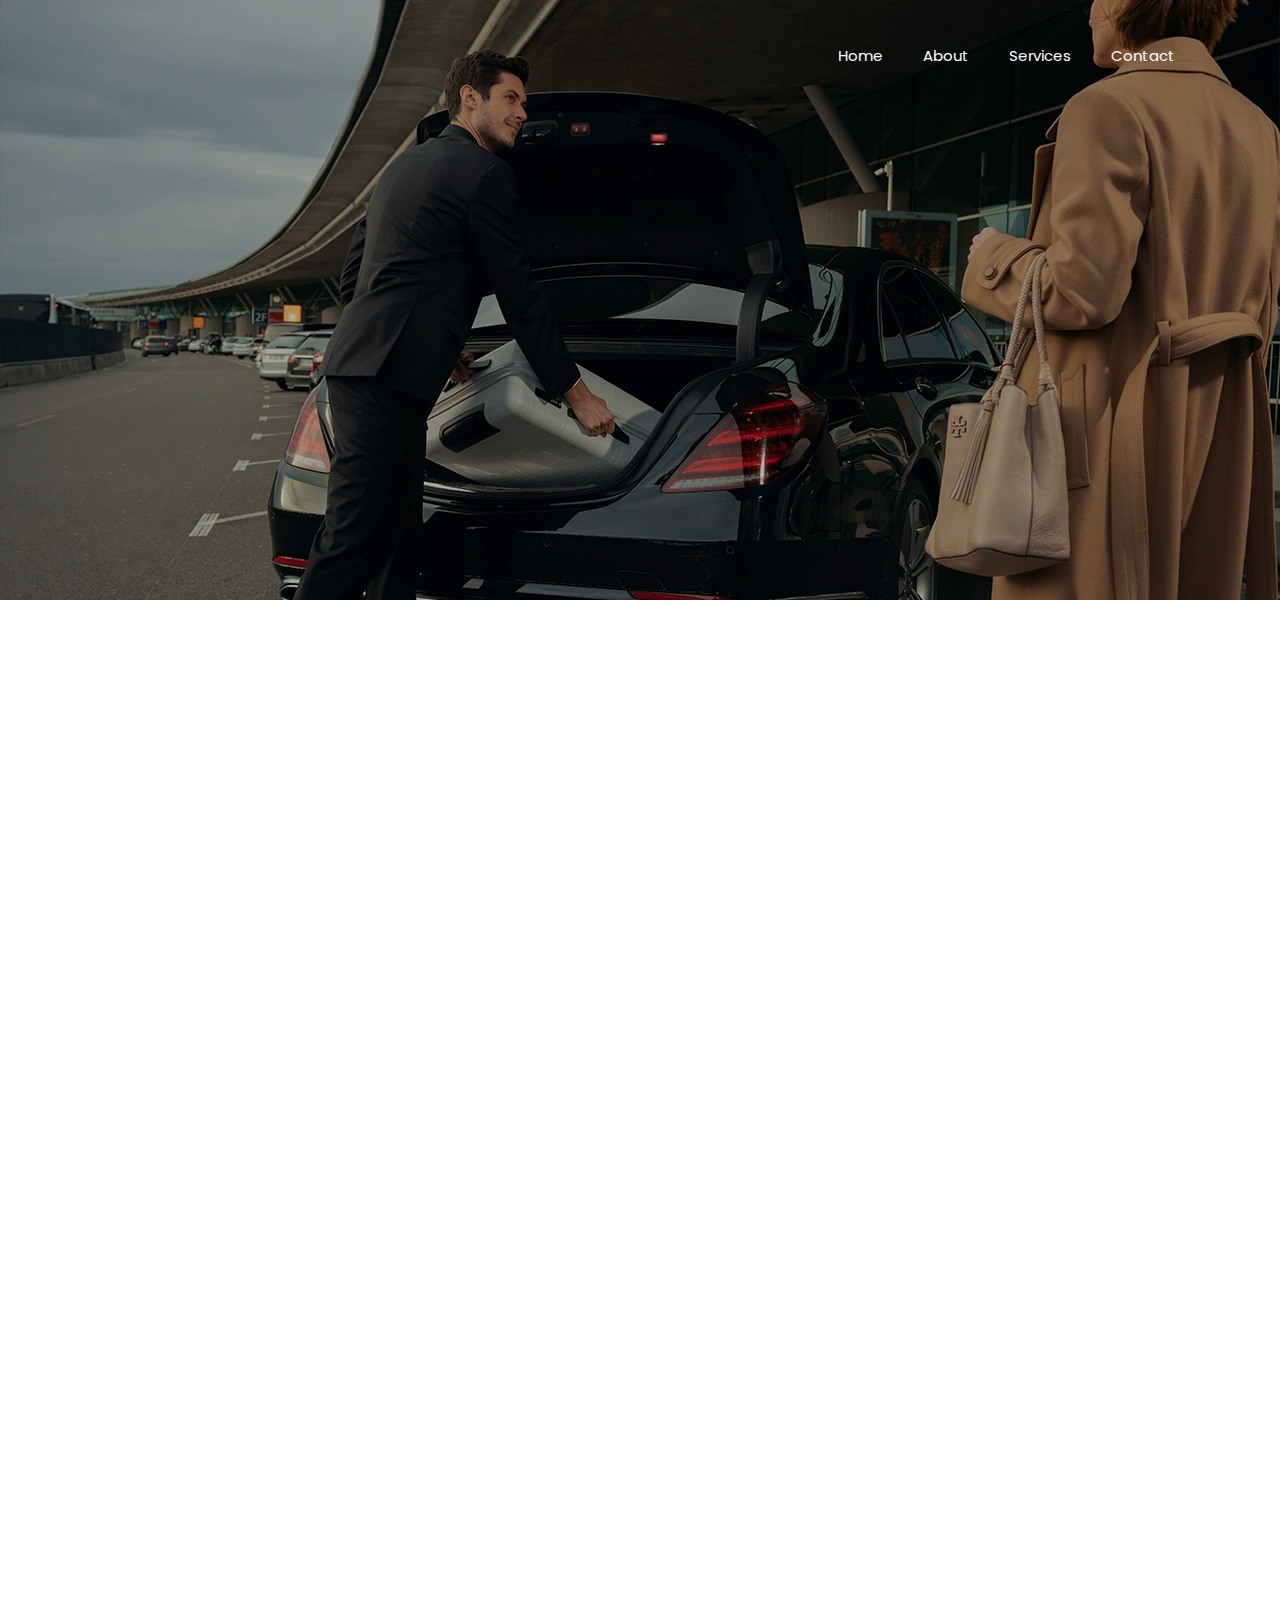
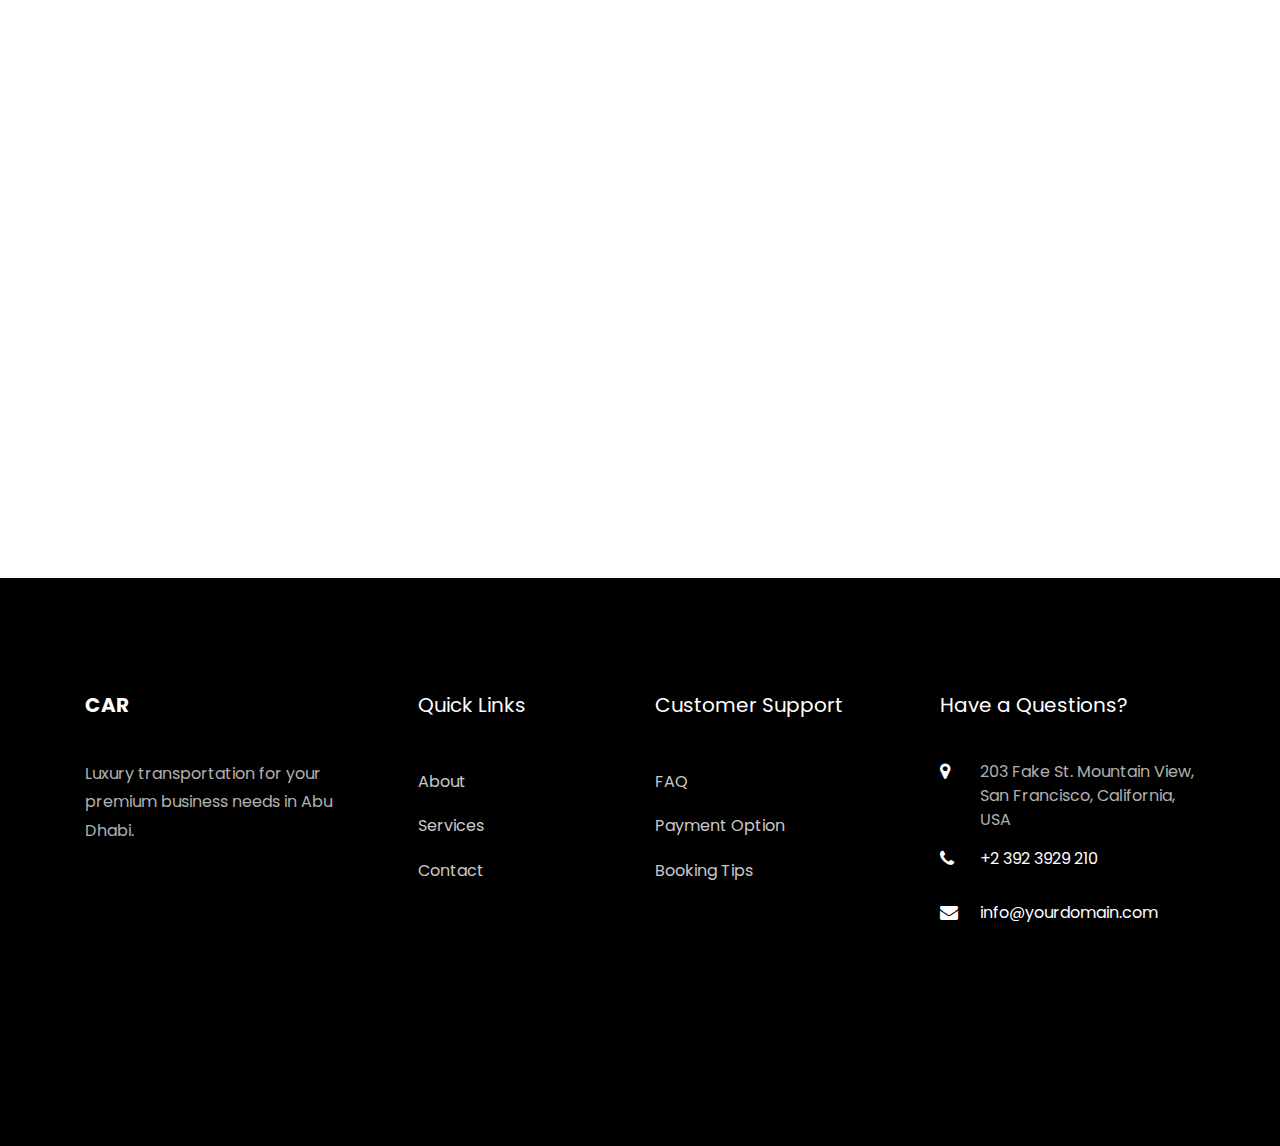
<file: business.html>
<!DOCTYPE html>
<html lang="en">
  <head>
    <title>Business Meetings - Limousine Service</title>
    <meta charset="utf-8">
    <meta name="viewport" content="width=device-width, initial-scale=1, shrink-to-fit=no">
    
    <link href="https://fonts.googleapis.com/css?family=Poppins:200,300,400,500,600,700,800&display=swap" rel="stylesheet">
    <link rel="stylesheet" href="css/open-iconic-bootstrap.min.css">
    <link rel="stylesheet" href="css/animate.css">
    <link rel="stylesheet" href="css/owl.carousel.min.css">
    <link rel="stylesheet" href="css/owl.theme.default.min.css">
    <link rel="stylesheet" href="css/magnific-popup.css">
    <link rel="stylesheet" href="css/aos.css">
    <link rel="stylesheet" href="css/ionicons.min.css">
    <link rel="stylesheet" href="css/bootstrap-datepicker.css">
    <link rel="stylesheet" href="css/jquery.timepicker.css">
    <link rel="stylesheet" href="css/flaticon.css">
    <link rel="stylesheet" href="css/icomoon.css">
    <link rel="stylesheet" href="css/style.css">

    <style>
      .blog-content img {
        border-radius: 10px;
        margin-bottom: 20px;
      }
      .blog-content h3 {
        margin-top: 30px;
        font-size: 24px;
        font-weight: 600;
      }
      .blog-content p {
        font-size: 16px;
        line-height: 1.8;
        margin-top: 15px;
      }
      .highlight {
        background: #f8f9fa;
        padding: 20px;
        border-left: 4px solid #000;
        margin: 30px 0;
        font-style: italic;
      }
    </style>
  </head>
  <body>
    
    <!-- Navbar -->
    <nav class="navbar navbar-expand-lg navbar-dark ftco_navbar bg-dark ftco-navbar-light" id="ftco-navbar">
      <div class="container">
        <button class="navbar-toggler" type="button" data-toggle="collapse" data-target="#ftco-nav"
          aria-controls="ftco-nav" aria-expanded="false" aria-label="Toggle navigation">
          <span class="oi oi-menu"></span> Menu
        </button>
        <div class="collapse navbar-collapse" id="ftco-nav">
          <ul class="navbar-nav ml-auto">
            <li class="nav-item"><a href="index.html" class="nav-link">Home</a></li>
            <li class="nav-item"><a href="about.html" class="nav-link">About</a></li>
            <li class="nav-item"><a href="services.html" class="nav-link">Services</a></li>
            <li class="nav-item"><a href="contact.html" class="nav-link">Contact</a></li>
          </ul>
        </div>
      </div>
    </nav>
    <!-- END nav -->

    <!-- Hero Section -->
    <section class="hero-wrap hero-wrap-2 js-fullheight" style="background-image: url('images/image2.webp');" data-stellar-background-ratio="0.5">
      <div class="overlay"></div>
      <div class="container">
        <div class="row no-gutters slider-text js-fullheight align-items-end justify-content-start">
          <div class="col-md-9 ftco-animate pb-5">
            <p class="breadcrumbs">
              <span class="mr-2"><a href="index.html">Home <i class="ion-ios-arrow-forward"></i></a></span> 
              <span>Business Meetings <i class="ion-ios-arrow-forward"></i></span>
            </p>
            <h1 class="mb-3 bread">Business Meetings in Abu Dhabi</h1>
          </div>
        </div>
      </div>
    </section>

    <!-- Blog Content -->
    <section class="ftco-section">
      <div class="container">
        <div class="row">
          <div class="col-lg-8 ftco-animate blog-content">
            <img src="images/image1.webp" alt="Business Meeting" class="img-fluid">
            
            <p>Abu Dhabi is home to some of the most prestigious corporate hubs in the Middle East. Our limousine service ensures seamless transfers to key business destinations, combining luxury, punctuality, and professionalism for executives and delegations.</p>

            <div class="highlight">
              "Arrive in style at Abu Dhabi’s iconic corporate landmarks like IPIC Tower, ADIA, and ADNOC Headquarters."
            </div>

            <h3>Major Business Hubs We Serve</h3>
            <p>We provide premium transfers to the most significant corporate destinations including:</p>
            <ul>
              <li>IPIC Tower</li>
              <li>Abu Dhabi Investment Council</li>
              <li>ADIA (Abu Dhabi Investment Authority)</li>
              <li>ADGM (Abu Dhabi Global Market)</li>
              <li>ADNOC Headquarters</li>
            </ul>

            <h3>Why Choose Our Limousine Service?</h3>
            <p>Our fleet of luxury vehicles, combined with professional chauffeurs, ensures you reach meetings on time with unmatched comfort. Whether it’s airport transfers or direct-to-office services, we customize every ride for business-class convenience.</p>

            <h3>Plan Your Transfers</h3>
            <p>Need recurring bookings for corporate events? We offer tailored packages for companies and VIP guests, ensuring reliability and discretion at all times.</p>

            <div class="mt-5">
              <a href="contact.html" class="btn btn-primary py-3 px-4">Book Your Limousine</a>
            </div>
          </div>

          <!-- Sidebar (Optional) -->
          <div class="col-lg-4 sidebar ftco-animate">
            <div class="sidebar-box">
              <h3>Quick Links</h3>
              <ul class="categories">
                <li><a href="#">Fleet Options </a></li>
                <li><a href="#">Corporate Packages </a></li>
                <li><a href="#">Airport Transfers </a></li>
                <li><a href="#">Shopping</a></li>
              </ul>
            </div>

            <div class="sidebar-box">
              <h3>Contact for Bookings</h3>
              <p><span class="icon icon-phone"></span> +971 55 123 4567</p>
              <p><span class="icon icon-envelope"></span> info@limoservices.ae</p>
            </div>
          </div>
        </div>
      </div>
    </section>

    <!-- Footer -->
    <footer class="ftco-footer ftco-bg-dark ftco-section">
      <div class="container">
        <div class="row mb-5">
          <div class="col-md">
            <div class="ftco-footer-widget mb-4">
              <h2 class="ftco-heading-2"><a href="#" class="logo">Car<span>book</span></a></h2>
              <p>Luxury transportation for your premium business needs in Abu Dhabi.</p>
              <ul class="ftco-footer-social list-unstyled float-md-left float-lft mt-5">
                <li class="ftco-animate"><a href="#"><span class="icon-twitter"></span></a></li>
                <li class="ftco-animate"><a href="#"><span class="icon-facebook"></span></a></li>
                <li class="ftco-animate"><a href="#"><span class="icon-instagram"></span></a></li>
              </ul>
            </div>
          </div>
          <div class="col-md">
            <div class="ftco-footer-widget mb-4 ml-md-5">
              <h2 class="ftco-heading-2">Quick Links</h2>
              <ul class="list-unstyled">
                <li><a href="about.html" class="py-2 d-block">About</a></li>
                <li><a href="services.html" class="py-2 d-block">Services</a></li>
                <li><a href="contact.html" class="py-2 d-block">Contact</a></li>
              </ul>
            </div>
          </div>
          <div class="col-md">
            <div class="ftco-footer-widget mb-4">
              <h2 class="ftco-heading-2">Customer Support</h2>
              <ul class="list-unstyled">
                <li><a href="#" class="py-2 d-block">FAQ</a></li>
                <li><a href="#" class="py-2 d-block">Payment Option</a></li>
                <li><a href="#" class="py-2 d-block">Booking Tips</a></li>
              </ul>
            </div>
          </div>
          <div class="col-md">
            <div class="ftco-footer-widget mb-4">
              <h2 class="ftco-heading-2">Have a Questions?</h2>
              <div class="block-23 mb-3">
                <ul>
                  <li><span class="icon icon-map-marker"></span><span class="text">203 Fake St. Mountain View, San Francisco, California, USA</span></li>
                  <li><a href="#"><span class="icon icon-phone"></span><span class="text">+2 392 3929 210</span></a></li>
                  <li><a href="#"><span class="icon icon-envelope"></span><span class="text">info@yourdomain.com</span></a></li>
                </ul>
              </div>
            </div>
          </div>
        </div>
      </div>
    </footer>

    <div id="ftco-loader" class="show fullscreen">
      <svg class="circular" width="48px" height="48px">
        <circle class="path-bg" cx="24" cy="24" r="22" fill="none" stroke-width="4" stroke="#eeeeee"/>
        <circle class="path" cx="24" cy="24" r="22" fill="none" stroke-width="4" stroke-miterlimit="10" stroke="#F96D00"/>
      </svg>
    </div>

    <script src="js/jquery.min.js"></script>
    <script src="js/jquery-migrate-3.0.1.min.js"></script>
    <script src="js/popper.min.js"></script>
    <script src="js/bootstrap.min.js"></script>
    <script src="js/jquery.easing.1.3.js"></script>
    <script src="js/jquery.waypoints.min.js"></script>
    <script src="js/jquery.stellar.min.js"></script>
    <script src="js/owl.carousel.min.js"></script>
    <script src="js/jquery.magnific-popup.min.js"></script>
    <script src="js/aos.js"></script>
    <script src="js/jquery.animateNumber.min.js"></script>
    <script src="js/bootstrap-datepicker.js"></script>
    <script src="js/jquery.timepicker.min.js"></script>
    <script src="js/scrollax.min.js"></script>
    <script src="js/main.js"></script>

  </body>
</html>
</file>
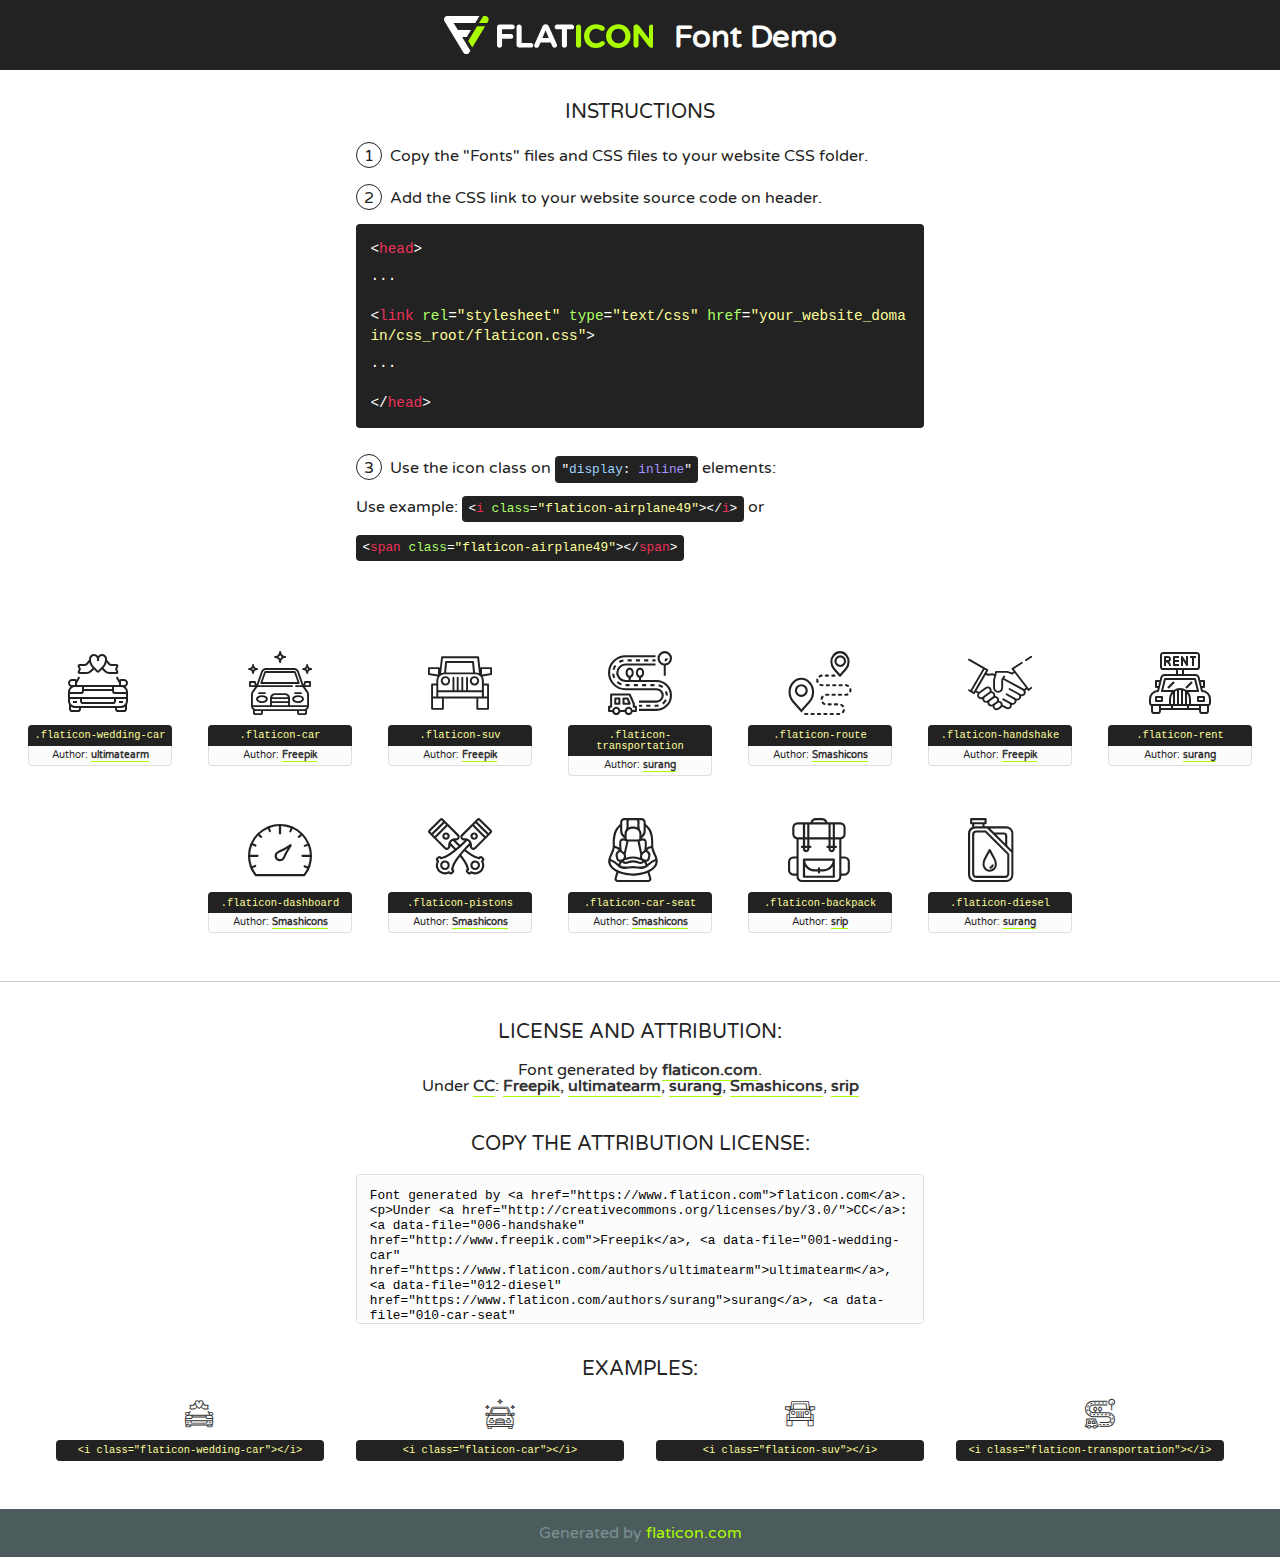
<file: fonts/flaticon/font/flaticon.html>
<!DOCTYPE html>
<!--
  Flaticon icon font: Flaticon
  Creation date: 29/10/2019 06:11
-->
<html>
<!DOCTYPE html>
<html>

<head>
    <title>Flaticon WebFont</title>
    <link href="http://fonts.googleapis.com/css?family=Varela+Round" rel="stylesheet" type="text/css" />
    <link rel="stylesheet" type="text/css" href="flaticon.css">
    <meta charset="UTF-8">
    <style>
    html, body, div, span, applet, object, iframe,
    h1, h2, h3, h4, h5, h6, p, blockquote, pre,
    a, abbr, acronym, address, big, cite, code,
    del, dfn, em, img, ins, kbd, q, s, samp,
    small, strike, strong, sub, sup, tt, var,
    b, u, i, center,
    dl, dt, dd, ol, ul, li,
    fieldset, form, label, legend,
    table, caption, tbody, tfoot, thead, tr, th, td,
    article, aside, canvas, details, embed, 
    figure, figcaption, footer, header, hgroup, 
    menu, nav, output, ruby, section, summary,
    time, mark, audio, video {
        margin: 0;
        padding: 0;
        border: 0;
        font-size: 100%;
        font: inherit;
        vertical-align: baseline;
    }
    /* HTML5 display-role reset for older browsers */
    article, aside, details, figcaption, figure, 
    footer, header, hgroup, menu, nav, section {
        display: block;
    }
    body {
        line-height: 1;
    }
    ol, ul {
        list-style: none;
    }
    blockquote, q {
        quotes: none;
    }
    blockquote:before, blockquote:after,
    q:before, q:after {
        content: '';
        content: none;
    }
    table {
        border-collapse: collapse;
        border-spacing: 0;
    }
    body {
        font-family: 'Varela Round', Helvetica, Arial, sans-serif;
        font-size: 16px;
        color: #222;
    }
    a {
        color: #333;
        border-bottom: 1px solid #a9fd00;
        font-weight: bold;
        text-decoration: none;
    }
    * {
        -moz-box-sizing: border-box;
        -webkit-box-sizing: border-box;
        box-sizing: border-box;
        margin: 0;
        padding: 0;
    }
    [class^="flaticon-"]:before, [class*=" flaticon-"]:before, [class^="flaticon-"]:after, [class*=" flaticon-"]:after {
        font-family: Flaticon;
        font-size: 30px;
        font-style: normal;
        margin-left: 20px;
        color: #333;
    }
    .wrapper {
        max-width: 600px;
        margin: auto;
        padding: 0 1em;
    }
    .title {
        font-size: 1.25em;
        text-align: center;
        margin-bottom: 1em;
        text-transform: uppercase;
    }
    header {
        text-align: center;
        background-color: #222;
        color: #fff;
        padding: 1em;
    }
    header .logo {
        width: 210px;
        height: 38px;
        display: inline-block;
        vertical-align: middle;
        margin-right: 1em;
        border: none;
    }
    header strong {
        font-size: 1.95em;
        font-weight: bold;
        vertical-align: middle;
        margin-top: 5px;
        display: inline-block;
    }
    .demo {
        margin: 2em auto;
        line-height: 1.25em;
    }
    .demo ul li {
        margin-bottom: 1em;
    }
    .demo ul li .num {
        color: #222;
        border-radius: 20px;
        display: inline-block;
        width: 26px;
        padding: 3px;
        height: 26px;
        text-align: center;
        margin-right: 0.5em;
        border: 1px solid #222;
    }
    .demo ul li code {
        background-color: #222;
        border-radius: 4px;
        padding: 0.25em 0.5em;
        display: inline-block;
        color: #fff;
        font-family: Consolas,Monaco,Lucida Console,Liberation Mono,DejaVu Sans Mono,Bitstream Vera Sans Mono,Courier New, monospace;
        font-weight: lighter;
        margin-top: 1em;
        font-size: 0.8em;
        word-break: break-all;
    }
    .demo ul li code.big {
        padding: 1em;
        font-size: 0.9em;
    }
    .demo ul li code .red {
        color: #EF3159;
    }
    .demo ul li code .green {
        color: #ACFF65;
    }
    .demo ul li code .yellow {
        color: #FFFF99;
    }
    .demo ul li code .blue {
        color: #99D3FF;
    }
    .demo ul li code .purple {
        color: #A295FF;
    }
    .demo ul li code .dots {
        margin-top: 0.5em;
        display: block;
    }
    #glyphs {
        border-bottom: 1px solid #ccc;
        padding: 2em 0;
        text-align: center;
    }
    .glyph {
        display: inline-block;
        width: 9em;
        margin: 1em;
        text-align: center;
        vertical-align: top;
        background: #FFF;
    }
    .glyph .glyph-icon {
        padding: 10px;
        display: block;
        font-family:"Flaticon";
        font-size: 64px;
        line-height: 1;
    }
    .glyph .glyph-icon:before {
        font-size: 64px;
        color: #222;
        margin-left: 0;
    }
    .class-name {
        font-size: 0.65em;
        background-color: #222;
        color: #fff;
        border-radius: 4px 4px 0 0;
        padding: 0.5em;
        color: #FFFF99;
        font-family: Consolas,Monaco,Lucida Console,Liberation Mono,DejaVu Sans Mono,Bitstream Vera Sans Mono,Courier New, monospace;
    }
    .author-name {
        font-size: 0.6em;
        background-color: #fcfcfd;
        border: 1px solid #DEDEE4;
        border-top: 0;
        border-radius: 0 0 4px 4px;
        padding: 0.5em;
    }
    .class-name:last-child {
        font-size: 10px;
        color:#888;
    }
    .class-name:last-child a {
        font-size: 10px;
        color:#555;
    }
    .class-name:last-child a:hover {
        color:#a9fd00;
    }
    .glyph > input {
        display: block;
        width: 100px;
        margin: 5px auto;
        text-align: center;
        font-size: 12px;
        cursor: text;
    }
    .glyph > input.icon-input {
        font-family:"Flaticon";
        font-size: 16px;
        margin-bottom: 10px;
    }
    .attribution .title {
        margin-top: 2em;
    }
    .attribution textarea {
        background-color: #fcfcfd;
        padding: 1em;
        border: none;
        box-shadow: none;
        border: 1px solid #DEDEE4;
        border-radius: 4px;
        resize: none;
        width: 100%;
        height: 150px;
        font-size: 0.8em;
        font-family: Consolas,Monaco,Lucida Console,Liberation Mono,DejaVu Sans Mono,Bitstream Vera Sans Mono,Courier New, monospace;
        -webkit-appearance: none;
    }
    .iconsuse {
        margin: 2em auto;
        text-align: center;
        max-width: 1200px;
    }
    .iconsuse:after {
        content: '';
        display: table;
        clear: both;
    }
    .iconsuse .image {
        float: left;
        width: 25%;
        padding: 0 1em;
    }
    .iconsuse .image p {
        margin-bottom: 1em;
    }
    .iconsuse .image span {
        display: block;
        font-size: 0.65em;
        background-color: #222;
        color: #fff;
        border-radius: 4px;
        padding: 0.5em;
        color: #FFFF99;
        margin-top: 1em;
        font-family: Consolas,Monaco,Lucida Console,Liberation Mono,DejaVu Sans Mono,Bitstream Vera Sans Mono,Courier New, monospace;
    }
    #footer {
        text-align: center;
        background-color: #4C5B5C;
        color: #7c9192;
        padding: 1em;
    }
    #footer a {
        border: none;
        color: #a9fd00;
        font-weight: normal;
    }
    @media (max-width: 960px) {
        .iconsuse .image {
            width: 50%;
        }
    }
    @media (max-width: 560px) {
        .iconsuse .image {
            width: 100%;
        }
    }
    </style>
</head>

<body class="characters-off">

    <header>
        <a href="https://www.flaticon.com" target="_blank" class="logo">
            <svg version="1.1" xmlns="http://www.w3.org/2000/svg" xmlns:xlink="http://www.w3.org/1999/xlink" xmlns:a="http://ns.adobe.com/AdobeSVGViewerExtensions/3.0/" viewBox="0 0 560.875 102.036" enable-background="new 0 0 560.875 102.036" xml:space="preserve">
                <defs>
                </defs>
                <g>
                    <g class="letters">
                        <path fill="#ffffff" d="M141.596,29.675c0-3.777,2.985-6.767,6.764-6.767h34.438c3.426,0,6.15,2.728,6.15,6.15
                        c0,3.43-2.724,6.149-6.15,6.149h-27.674v13.091h23.719c3.429,0,6.151,2.724,6.151,6.15c0,3.43-2.723,6.149-6.151,6.149h-23.719
                        v17.574c0,3.773-2.986,6.761-6.764,6.761c-3.779,0-6.764-2.989-6.764-6.761V29.675z"></path>
                        <path fill="#ffffff" d="M193.844,29.149c0-3.781,2.985-6.767,6.764-6.767c3.776,0,6.763,2.985,6.763,6.767v42.957h25.039
                        c3.426,0,6.149,2.726,6.149,6.153c0,3.425-2.723,6.15-6.149,6.15h-31.802c-3.779,0-6.764-2.986-6.764-6.768V29.149z"></path>
                        <path fill="#ffffff" d="M241.891,75.71l21.438-48.407c1.492-3.341,4.215-5.357,7.906-5.357h0.792
                        c3.686,0,6.323,2.017,7.815,5.357l21.439,48.407c0.436,0.967,0.701,1.845,0.701,2.723c0,3.602-2.809,6.501-6.414,6.501
                        c-3.161,0-5.269-1.845-6.499-4.655l-4.132-9.661h-27.059l-4.301,10.102c-1.144,2.631-3.426,4.214-6.237,4.214
                        c-3.517,0-6.24-2.81-6.24-6.325C241.1,77.64,241.451,76.677,241.891,75.71z M279.932,58.666l-8.521-20.297l-8.526,20.297H279.932
                        z"></path>
                        <path fill="#ffffff" d="M314.864,35.387H301.86c-3.429,0-6.239-2.813-6.239-6.238c0-3.429,2.811-6.24,6.239-6.24h39.533
                        c3.426,0,6.237,2.811,6.237,6.24c0,3.425-2.811,6.238-6.237,6.238h-13.001v42.785c0,3.773-2.99,6.761-6.764,6.761
                        c-3.779,0-6.764-2.989-6.764-6.761V35.387z"></path>
                        <path fill="#A9FD00" d="M352.615,29.149c0-3.781,2.985-6.767,6.767-6.767c3.774,0,6.761,2.985,6.761,6.767v49.024
                        c0,3.773-2.987,6.761-6.761,6.761c-3.781,0-6.767-2.989-6.767-6.761V29.149z"></path>
                        <path fill="#A9FD00" d="M374.132,53.836v-0.179c0-17.481,13.178-31.801,32.065-31.801c9.22,0,15.459,2.458,20.557,6.238
                        c1.402,1.054,2.637,2.985,2.637,5.357c0,3.692-2.985,6.59-6.681,6.59c-1.845,0-3.071-0.702-4.044-1.319
                        c-3.776-2.813-7.729-4.393-12.562-4.393c-10.364,0-17.831,8.611-17.831,19.154v0.173c0,10.542,7.291,19.329,17.831,19.329
                        c5.715,0,9.492-1.756,13.359-4.834c1.049-0.874,2.458-1.491,4.039-1.491c3.429,0,6.325,2.813,6.325,6.236
                        c0,2.106-1.056,3.78-2.282,4.834c-5.539,4.834-12.036,7.733-21.878,7.733C387.572,85.464,374.132,71.493,374.132,53.836z"></path>
                        <path fill="#A9FD00" d="M433.009,53.836v-0.179c0-17.481,13.79-31.801,32.766-31.801c18.981,0,32.592,14.143,32.592,31.628v0.173
                        c0,17.483-13.785,31.807-32.769,31.807C446.625,85.464,433.009,71.32,433.009,53.836z M484.224,53.836v-0.179
                        c0-10.539-7.725-19.326-18.626-19.326c-10.893,0-18.449,8.611-18.449,19.154v0.173c0,10.542,7.73,19.329,18.626,19.329
                        C476.676,72.986,484.224,64.378,484.224,53.836z"></path>
                        <path fill="#A9FD00" d="M506.233,29.321c0-3.774,2.99-6.763,6.767-6.763h1.401c3.252,0,5.183,1.583,7.029,3.953l26.093,34.265
                        V29.059c0-3.692,2.99-6.677,6.681-6.677c3.683,0,6.671,2.985,6.671,6.677v48.934c0,3.78-2.987,6.765-6.764,6.765h-0.436
                        c-3.257,0-5.188-1.581-7.034-3.953l-27.056-35.492v32.944c0,3.687-2.985,6.676-6.678,6.676c-3.683,0-6.673-2.989-6.673-6.676
                        V29.321z"></path>
                    </g>
                    <g class="insignia">
                        <path fill="#ffffff" d="M48.372,56.137h12.517l11.156-18.537H37.186L25.688,18.539h57.825L94.668,0H9.271
                        C5.925,0,2.842,1.801,1.198,4.716c-1.644,2.907-1.593,6.482,0.134,9.343l50.38,83.501c1.678,2.781,4.689,4.476,7.938,4.476
                        c3.246,0,6.257-1.695,7.935-4.476l2.898-4.804L48.372,56.137z"></path>
                        <g class="i">
                            <path fill="#A9FD00" d="M93.575,18.539h0.031v0.004l21.652,0.004l2.705-4.488c1.727-2.861,1.778-6.436,0.133-9.343
                            C116.454,1.801,113.371,0,110.026,0h-5.294L93.575,18.539z"></path>
                            <polygon fill="#A9FD00" points="88.291,27.356 64.725,66.486 75.519,84.404 109.942,27.356"></polygon>
                        </g>
                    </g>
                </g>
            </svg>
        </a>
        <strong>Font Demo</strong>
    </header>


    <section class="demo wrapper">

        <p class="title">Instructions</p>

        <ul>
            <li>
                <span class="num">1</span>Copy the "Fonts" files and CSS files to your website CSS folder.
            </li>
            <li>
                <span class="num">2</span>Add the CSS link to your website source code on header.
                <code class="big">
                    &lt;<span class="red">head</span>&gt;
                    <br/><span class="dots">...</span>
                    <br/>&lt;<span class="red">link</span> <span class="green">rel</span>=<span class="yellow">"stylesheet"</span> <span class="green">type</span>=<span class="yellow">"text/css"</span> <span class="green">href</span>=<span class="yellow">"your_website_domain/css_root/flaticon.css"</span>&gt;
                    <br/><span class="dots">...</span>
                    <br/>&lt;/<span class="red">head</span>&gt;
                </code>
            </li>

            <li>
                <p>
                    <span class="num">3</span>Use the icon class on <code>"<span class="blue">display</span>:<span class="purple"> inline</span>"</code> elements:
                    <br />
                    Use example: <code>&lt;<span class="red">i</span> <span class="green">class</span>=<span class="yellow">&quot;flaticon-airplane49&quot;</span>&gt;&lt;/<span class="red">i</span>&gt;</code> or <code>&lt;<span class="red">span</span> <span class="green">class</span>=<span class="yellow">&quot;flaticon-airplane49&quot;</span>&gt;&lt;/<span class="red">span</span>&gt;</code>
            </li>
        </ul>

    </section>




   <section id="glyphs">          
    
      
        <div class="glyph"><div class="glyph-icon flaticon-wedding-car"></div>
            <div class="class-name">.flaticon-wedding-car</div>
            <div class="author-name">Author: <a data-file="001-wedding-car" href="https://www.flaticon.com/authors/ultimatearm">ultimatearm</a> </div> 
        </div>        
        
        <div class="glyph"><div class="glyph-icon flaticon-car"></div>
            <div class="class-name">.flaticon-car</div>
            <div class="author-name">Author: <a data-file="002-car" href="http://www.freepik.com">Freepik</a> </div> 
        </div>        
        
        <div class="glyph"><div class="glyph-icon flaticon-suv"></div>
            <div class="class-name">.flaticon-suv</div>
            <div class="author-name">Author: <a data-file="003-suv" href="http://www.freepik.com">Freepik</a> </div> 
        </div>        
        
        <div class="glyph"><div class="glyph-icon flaticon-transportation"></div>
            <div class="class-name">.flaticon-transportation</div>
            <div class="author-name">Author: <a data-file="004-transportation" href="https://www.flaticon.com/authors/surang">surang</a> </div> 
        </div>        
        
        <div class="glyph"><div class="glyph-icon flaticon-route"></div>
            <div class="class-name">.flaticon-route</div>
            <div class="author-name">Author: <a data-file="005-route" href="https://www.flaticon.com/authors/smashicons">Smashicons</a> </div> 
        </div>        
        
        <div class="glyph"><div class="glyph-icon flaticon-handshake"></div>
            <div class="class-name">.flaticon-handshake</div>
            <div class="author-name">Author: <a data-file="006-handshake" href="http://www.freepik.com">Freepik</a> </div> 
        </div>        
        
        <div class="glyph"><div class="glyph-icon flaticon-rent"></div>
            <div class="class-name">.flaticon-rent</div>
            <div class="author-name">Author: <a data-file="007-rent" href="https://www.flaticon.com/authors/surang">surang</a> </div> 
        </div>        
        
        <div class="glyph"><div class="glyph-icon flaticon-dashboard"></div>
            <div class="class-name">.flaticon-dashboard</div>
            <div class="author-name">Author: <a data-file="008-dashboard" href="https://www.flaticon.com/authors/smashicons">Smashicons</a> </div> 
        </div>        
        
        <div class="glyph"><div class="glyph-icon flaticon-pistons"></div>
            <div class="class-name">.flaticon-pistons</div>
            <div class="author-name">Author: <a data-file="009-pistons" href="https://www.flaticon.com/authors/smashicons">Smashicons</a> </div> 
        </div>        
        
        <div class="glyph"><div class="glyph-icon flaticon-car-seat"></div>
            <div class="class-name">.flaticon-car-seat</div>
            <div class="author-name">Author: <a data-file="010-car-seat" href="https://www.flaticon.com/authors/smashicons">Smashicons</a> </div> 
        </div>        
        
        <div class="glyph"><div class="glyph-icon flaticon-backpack"></div>
            <div class="class-name">.flaticon-backpack</div>
            <div class="author-name">Author: <a data-file="011-backpack" href="https://www.flaticon.com/authors/srip">srip</a> </div> 
        </div>        
        
        <div class="glyph"><div class="glyph-icon flaticon-diesel"></div>
            <div class="class-name">.flaticon-diesel</div>
            <div class="author-name">Author: <a data-file="012-diesel" href="https://www.flaticon.com/authors/surang">surang</a> </div> 
        </div>        
        

    </section>



    <section class="attribution wrapper"   style="text-align:center;">

      <div class="title">License and attribution:</div><div class="attrDiv">Font generated by <a href="https://www.flaticon.com">flaticon.com</a>. <div><p>Under <a href="http://creativecommons.org/licenses/by/3.0/">CC</a>: <a data-file="006-handshake" href="http://www.freepik.com">Freepik</a>, <a data-file="001-wedding-car" href="https://www.flaticon.com/authors/ultimatearm">ultimatearm</a>, <a data-file="012-diesel" href="https://www.flaticon.com/authors/surang">surang</a>, <a data-file="010-car-seat" href="https://www.flaticon.com/authors/smashicons">Smashicons</a>, <a data-file="011-backpack" href="https://www.flaticon.com/authors/srip">srip</a></p>  </div>
      </div>
      <div class="title">Copy the Attribution License:</div>

    <textarea onclick="this.focus();this.select();">Font generated by &lt;a href=&quot;https://www.flaticon.com&quot;&gt;flaticon.com&lt;/a&gt;. <p>Under <a href="http://creativecommons.org/licenses/by/3.0/">CC</a>: <a data-file="006-handshake" href="http://www.freepik.com">Freepik</a>, <a data-file="001-wedding-car" href="https://www.flaticon.com/authors/ultimatearm">ultimatearm</a>, <a data-file="012-diesel" href="https://www.flaticon.com/authors/surang">surang</a>, <a data-file="010-car-seat" href="https://www.flaticon.com/authors/smashicons">Smashicons</a>, <a data-file="011-backpack" href="https://www.flaticon.com/authors/srip">srip</a></p>  
     </textarea>

    </section>

    <section class="iconsuse">

          <div class="title">Examples:</div>            
             
            <div class="image">
                <p>
                    <i class="glyph-icon flaticon-wedding-car"></i> 
                    <span>&lt;i class=&quot;flaticon-wedding-car&quot;&gt;&lt;/i&gt;</span>
                </p>
            </div>
            
            <div class="image">
                <p>
                    <i class="glyph-icon flaticon-car"></i> 
                    <span>&lt;i class=&quot;flaticon-car&quot;&gt;&lt;/i&gt;</span>
                </p>
            </div>
            
            <div class="image">
                <p>
                    <i class="glyph-icon flaticon-suv"></i> 
                    <span>&lt;i class=&quot;flaticon-suv&quot;&gt;&lt;/i&gt;</span>
                </p>
            </div>
            
            <div class="image">
                <p>
                    <i class="glyph-icon flaticon-transportation"></i> 
                    <span>&lt;i class=&quot;flaticon-transportation&quot;&gt;&lt;/i&gt;</span>
                </p>
            </div>
                       
        </div>
                            
    </section>

<div id="footer">
    <div>Generated by <a href="https://www.flaticon.com">flaticon.com</a>
    </div>
</div>



</body>
</html>
</file>
<file: css/flaticon.css>
/*
  	Flaticon icon font: Flaticon
  	Creation date: 04/01/2019 13:45
  	*/


@font-face {
  font-family: "Flaticon";
  src: url("../fonts/flaticon/font/Flaticon.eot");
  src: url("../fonts/flaticon/font/Flaticon.eot?#iefix") format("embedded-opentype"),
       url("../fonts/flaticon/font/Flaticon.woff") format("woff"),
       url("../fonts/flaticon/font/Flaticon.ttf") format("truetype"),
       url("../fonts/flaticon/font/Flaticon.svg#Flaticon") format("svg");
  font-weight: normal;
  font-style: normal;
}

@media screen and (-webkit-min-device-pixel-ratio:0) {
  @font-face {
    font-family: "Flaticon";
    src: url("../fonts/flaticon/font/Flaticon.svg#Flaticon") format("svg");
  }
}

[class^="flaticon-"]:before, [class*=" flaticon-"]:before,
[class^="flaticon-"]:after, [class*=" flaticon-"]:after {   
  font-family: Flaticon;
  font-style: normal;
  font-weight: normal;
  font-variant: normal;
  text-transform: none;
  line-height: 1;

  /* Better Font Rendering =========== */
  -webkit-font-smoothing: antialiased;
  -moz-osx-font-smoothing: grayscale;
}

.flaticon-wedding-car:before { content: "\f100"; }
.flaticon-car:before { content: "\f101"; }
.flaticon-suv:before { content: "\f102"; }
.flaticon-transportation:before { content: "\f103"; }
.flaticon-route:before { content: "\f104"; }
.flaticon-handshake:before { content: "\f105"; }
.flaticon-rent:before { content: "\f106"; }
.flaticon-dashboard:before { content: "\f107"; }
.flaticon-pistons:before { content: "\f108"; }
.flaticon-car-seat:before { content: "\f109"; }
.flaticon-backpack:before { content: "\f10a"; }
.flaticon-diesel:before { content: "\f10b"; }s
</file>
<file: css/icomoon.css>
@font-face {
  font-family: 'icomoon';
  src:  url('../fonts/icomoon/icomoon.eot?6tt51o');
  src:  url('../fonts/icomoon/icomoon.eot?6tt51o#iefix') format('embedded-opentype'),
    url('../fonts/icomoon/icomoon.ttf?6tt51o') format('truetype'),
    url('../fonts/icomoon/icomoon.woff?6tt51o') format('woff'),
    url('../fonts/icomoon/icomoon.svg?6tt51o#icomoon') format('svg');
  font-weight: normal;
  font-style: normal;
}

[class^="icon-"], [class*=" icon-"] {
  /* use !important to prevent issues with browser extensions that change fonts */
  font-family: 'icomoon' !important;
  speak: none;
  font-style: normal;
  font-weight: normal;
  font-variant: normal;
  text-transform: none;
  line-height: 1;

  /* Better Font Rendering =========== */
  -webkit-font-smoothing: antialiased;
  -moz-osx-font-smoothing: grayscale;
}

.icon-asterisk:before {
  content: "\f069";
}
.icon-plus:before {
  content: "\f067";
}
.icon-question:before {
  content: "\f128";
}
.icon-minus:before {
  content: "\f068";
}
.icon-glass:before {
  content: "\f000";
}
.icon-music:before {
  content: "\f001";
}
.icon-search:before {
  content: "\f002";
}
.icon-envelope-o:before {
  content: "\f003";
}
.icon-heart:before {
  content: "\f004";
}
.icon-star:before {
  content: "\f005";
}
.icon-star-o:before {
  content: "\f006";
}
.icon-user:before {
  content: "\f007";
}
.icon-film:before {
  content: "\f008";
}
.icon-th-large:before {
  content: "\f009";
}
.icon-th:before {
  content: "\f00a";
}
.icon-th-list:before {
  content: "\f00b";
}
.icon-check:before {
  content: "\f00c";
}
.icon-close:before {
  content: "\f00d";
}
.icon-remove:before {
  content: "\f00d";
}
.icon-times:before {
  content: "\f00d";
}
.icon-search-plus:before {
  content: "\f00e";
}
.icon-search-minus:before {
  content: "\f010";
}
.icon-power-off:before {
  content: "\f011";
}
.icon-signal:before {
  content: "\f012";
}
.icon-cog:before {
  content: "\f013";
}
.icon-gear:before {
  content: "\f013";
}
.icon-trash-o:before {
  content: "\f014";
}
.icon-home:before {
  content: "\f015";
}
.icon-file-o:before {
  content: "\f016";
}
.icon-clock-o:before {
  content: "\f017";
}
.icon-road:before {
  content: "\f018";
}
.icon-download:before {
  content: "\f019";
}
.icon-arrow-circle-o-down:before {
  content: "\f01a";
}
.icon-arrow-circle-o-up:before {
  content: "\f01b";
}
.icon-inbox:before {
  content: "\f01c";
}
.icon-play-circle-o:before {
  content: "\f01d";
}
.icon-repeat:before {
  content: "\f01e";
}
.icon-rotate-right:before {
  content: "\f01e";
}
.icon-refresh:before {
  content: "\f021";
}
.icon-list-alt:before {
  content: "\f022";
}
.icon-lock:before {
  content: "\f023";
}
.icon-flag:before {
  content: "\f024";
}
.icon-headphones:before {
  content: "\f025";
}
.icon-volume-off:before {
  content: "\f026";
}
.icon-volume-down:before {
  content: "\f027";
}
.icon-volume-up:before {
  content: "\f028";
}
.icon-qrcode:before {
  content: "\f029";
}
.icon-barcode:before {
  content: "\f02a";
}
.icon-tag:before {
  content: "\f02b";
}
.icon-tags:before {
  content: "\f02c";
}
.icon-book:before {
  content: "\f02d";
}
.icon-bookmark:before {
  content: "\f02e";
}
.icon-print:before {
  content: "\f02f";
}
.icon-camera:before {
  content: "\f030";
}
.icon-font:before {
  content: "\f031";
}
.icon-bold:before {
  content: "\f032";
}
.icon-italic:before {
  content: "\f033";
}
.icon-text-height:before {
  content: "\f034";
}
.icon-text-width:before {
  content: "\f035";
}
.icon-align-left:before {
  content: "\f036";
}
.icon-align-center:before {
  content: "\f037";
}
.icon-align-right:before {
  content: "\f038";
}
.icon-align-justify:before {
  content: "\f039";
}
.icon-list:before {
  content: "\f03a";
}
.icon-dedent:before {
  content: "\f03b";
}
.icon-outdent:before {
  content: "\f03b";
}
.icon-indent:before {
  content: "\f03c";
}
.icon-video-camera:before {
  content: "\f03d";
}
.icon-image:before {
  content: "\f03e";
}
.icon-photo:before {
  content: "\f03e";
}
.icon-picture-o:before {
  content: "\f03e";
}
.icon-pencil:before {
  content: "\f040";
}
.icon-map-marker:before {
  content: "\f041";
}
.icon-adjust:before {
  content: "\f042";
}
.icon-tint:before {
  content: "\f043";
}
.icon-edit:before {
  content: "\f044";
}
.icon-pencil-square-o:before {
  content: "\f044";
}
.icon-share-square-o:before {
  content: "\f045";
}
.icon-check-square-o:before {
  content: "\f046";
}
.icon-arrows:before {
  content: "\f047";
}
.icon-step-backward:before {
  content: "\f048";
}
.icon-fast-backward:before {
  content: "\f049";
}
.icon-backward:before {
  content: "\f04a";
}
.icon-play:before {
  content: "\f04b";
}
.icon-pause:before {
  content: "\f04c";
}
.icon-stop:before {
  content: "\f04d";
}
.icon-forward:before {
  content: "\f04e";
}
.icon-fast-forward:before {
  content: "\f050";
}
.icon-step-forward:before {
  content: "\f051";
}
.icon-eject:before {
  content: "\f052";
}
.icon-chevron-left:before {
  content: "\f053";
}
.icon-chevron-right:before {
  content: "\f054";
}
.icon-plus-circle:before {
  content: "\f055";
}
.icon-minus-circle:before {
  content: "\f056";
}
.icon-times-circle:before {
  content: "\f057";
}
.icon-check-circle:before {
  content: "\f058";
}
.icon-question-circle:before {
  content: "\f059";
}
.icon-info-circle:before {
  content: "\f05a";
}
.icon-crosshairs:before {
  content: "\f05b";
}
.icon-times-circle-o:before {
  content: "\f05c";
}
.icon-check-circle-o:before {
  content: "\f05d";
}
.icon-ban:before {
  content: "\f05e";
}
.icon-arrow-left:before {
  content: "\f060";
}
.icon-arrow-right:before {
  content: "\f061";
}
.icon-arrow-up:before {
  content: "\f062";
}
.icon-arrow-down:before {
  content: "\f063";
}
.icon-mail-forward:before {
  content: "\f064";
}
.icon-share:before {
  content: "\f064";
}
.icon-expand:before {
  content: "\f065";
}
.icon-compress:before {
  content: "\f066";
}
.icon-exclamation-circle:before {
  content: "\f06a";
}
.icon-gift:before {
  content: "\f06b";
}
.icon-leaf:before {
  content: "\f06c";
}
.icon-fire:before {
  content: "\f06d";
}
.icon-eye:before {
  content: "\f06e";
}
.icon-eye-slash:before {
  content: "\f070";
}
.icon-exclamation-triangle:before {
  content: "\f071";
}
.icon-warning:before {
  content: "\f071";
}
.icon-plane:before {
  content: "\f072";
}
.icon-calendar:before {
  content: "\f073";
}
.icon-random:before {
  content: "\f074";
}
.icon-comment:before {
  content: "\f075";
}
.icon-magnet:before {
  content: "\f076";
}
.icon-chevron-up:before {
  content: "\f077";
}
.icon-chevron-down:before {
  content: "\f078";
}
.icon-retweet:before {
  content: "\f079";
}
.icon-shopping-cart:before {
  content: "\f07a";
}
.icon-folder:before {
  content: "\f07b";
}
.icon-folder-open:before {
  content: "\f07c";
}
.icon-arrows-v:before {
  content: "\f07d";
}
.icon-arrows-h:before {
  content: "\f07e";
}
.icon-bar-chart:before {
  content: "\f080";
}
.icon-bar-chart-o:before {
  content: "\f080";
}
.icon-twitter-square:before {
  content: "\f081";
}
.icon-facebook-square:before {
  content: "\f082";
}
.icon-camera-retro:before {
  content: "\f083";
}
.icon-key:before {
  content: "\f084";
}
.icon-cogs:before {
  content: "\f085";
}
.icon-gears:before {
  content: "\f085";
}
.icon-comments:before {
  content: "\f086";
}
.icon-thumbs-o-up:before {
  content: "\f087";
}
.icon-thumbs-o-down:before {
  content: "\f088";
}
.icon-star-half:before {
  content: "\f089";
}
.icon-heart-o:before {
  content: "\f08a";
}
.icon-sign-out:before {
  content: "\f08b";
}
.icon-linkedin-square:before {
  content: "\f08c";
}
.icon-thumb-tack:before {
  content: "\f08d";
}
.icon-external-link:before {
  content: "\f08e";
}
.icon-sign-in:before {
  content: "\f090";
}
.icon-trophy:before {
  content: "\f091";
}
.icon-github-square:before {
  content: "\f092";
}
.icon-upload:before {
  content: "\f093";
}
.icon-lemon-o:before {
  content: "\f094";
}
.icon-phone:before {
  content: "\f095";
}
.icon-square-o:before {
  content: "\f096";
}
.icon-bookmark-o:before {
  content: "\f097";
}
.icon-phone-square:before {
  content: "\f098";
}
.icon-twitter:before {
  content: "\f099";
}
.icon-facebook:before {
  content: "\f09a";
}
.icon-facebook-f:before {
  content: "\f09a";
}
.icon-github:before {
  content: "\f09b";
}
.icon-unlock:before {
  content: "\f09c";
}
.icon-credit-card:before {
  content: "\f09d";
}
.icon-feed:before {
  content: "\f09e";
}
.icon-rss:before {
  content: "\f09e";
}
.icon-hdd-o:before {
  content: "\f0a0";
}
.icon-bullhorn:before {
  content: "\f0a1";
}
.icon-bell-o:before {
  content: "\f0a2";
}
.icon-certificate:before {
  content: "\f0a3";
}
.icon-hand-o-right:before {
  content: "\f0a4";
}
.icon-hand-o-left:before {
  content: "\f0a5";
}
.icon-hand-o-up:before {
  content: "\f0a6";
}
.icon-hand-o-down:before {
  content: "\f0a7";
}
.icon-arrow-circle-left:before {
  content: "\f0a8";
}
.icon-arrow-circle-right:before {
  content: "\f0a9";
}
.icon-arrow-circle-up:before {
  content: "\f0aa";
}
.icon-arrow-circle-down:before {
  content: "\f0ab";
}
.icon-globe:before {
  content: "\f0ac";
}
.icon-wrench:before {
  content: "\f0ad";
}
.icon-tasks:before {
  content: "\f0ae";
}
.icon-filter:before {
  content: "\f0b0";
}
.icon-briefcase:before {
  content: "\f0b1";
}
.icon-arrows-alt:before {
  content: "\f0b2";
}
.icon-group:before {
  content: "\f0c0";
}
.icon-users:before {
  content: "\f0c0";
}
.icon-chain:before {
  content: "\f0c1";
}
.icon-link:before {
  content: "\f0c1";
}
.icon-cloud:before {
  content: "\f0c2";
}
.icon-flask:before {
  content: "\f0c3";
}
.icon-cut:before {
  content: "\f0c4";
}
.icon-scissors:before {
  content: "\f0c4";
}
.icon-copy:before {
  content: "\f0c5";
}
.icon-files-o:before {
  content: "\f0c5";
}
.icon-paperclip:before {
  content: "\f0c6";
}
.icon-floppy-o:before {
  content: "\f0c7";
}
.icon-save:before {
  content: "\f0c7";
}
.icon-square:before {
  content: "\f0c8";
}
.icon-bars:before {
  content: "\f0c9";
}
.icon-navicon:before {
  content: "\f0c9";
}
.icon-reorder:before {
  content: "\f0c9";
}
.icon-list-ul:before {
  content: "\f0ca";
}
.icon-list-ol:before {
  content: "\f0cb";
}
.icon-strikethrough:before {
  content: "\f0cc";
}
.icon-underline:before {
  content: "\f0cd";
}
.icon-table:before {
  content: "\f0ce";
}
.icon-magic:before {
  content: "\f0d0";
}
.icon-truck:before {
  content: "\f0d1";
}
.icon-pinterest:before {
  content: "\f0d2";
}
.icon-pinterest-square:before {
  content: "\f0d3";
}
.icon-google-plus-square:before {
  content: "\f0d4";
}
.icon-google-plus:before {
  content: "\f0d5";
}
.icon-money:before {
  content: "\f0d6";
}
.icon-caret-down:before {
  content: "\f0d7";
}
.icon-caret-up:before {
  content: "\f0d8";
}
.icon-caret-left:before {
  content: "\f0d9";
}
.icon-caret-right:before {
  content: "\f0da";
}
.icon-columns:before {
  content: "\f0db";
}
.icon-sort:before {
  content: "\f0dc";
}
.icon-unsorted:before {
  content: "\f0dc";
}
.icon-sort-desc:before {
  content: "\f0dd";
}
.icon-sort-down:before {
  content: "\f0dd";
}
.icon-sort-asc:before {
  content: "\f0de";
}
.icon-sort-up:before {
  content: "\f0de";
}
.icon-envelope:before {
  content: "\f0e0";
}
.icon-linkedin:before {
  content: "\f0e1";
}
.icon-rotate-left:before {
  content: "\f0e2";
}
.icon-undo:before {
  content: "\f0e2";
}
.icon-gavel:before {
  content: "\f0e3";
}
.icon-legal:before {
  content: "\f0e3";
}
.icon-dashboard:before {
  content: "\f0e4";
}
.icon-tachometer:before {
  content: "\f0e4";
}
.icon-comment-o:before {
  content: "\f0e5";
}
.icon-comments-o:before {
  content: "\f0e6";
}
.icon-bolt:before {
  content: "\f0e7";
}
.icon-flash:before {
  content: "\f0e7";
}
.icon-sitemap:before {
  content: "\f0e8";
}
.icon-umbrella:before {
  content: "\f0e9";
}
.icon-clipboard:before {
  content: "\f0ea";
}
.icon-paste:before {
  content: "\f0ea";
}
.icon-lightbulb-o:before {
  content: "\f0eb";
}
.icon-exchange:before {
  content: "\f0ec";
}
.icon-cloud-download:before {
  content: "\f0ed";
}
.icon-cloud-upload:before {
  content: "\f0ee";
}
.icon-user-md:before {
  content: "\f0f0";
}
.icon-stethoscope:before {
  content: "\f0f1";
}
.icon-suitcase:before {
  content: "\f0f2";
}
.icon-bell:before {
  content: "\f0f3";
}
.icon-coffee:before {
  content: "\f0f4";
}
.icon-cutlery:before {
  content: "\f0f5";
}
.icon-file-text-o:before {
  content: "\f0f6";
}
.icon-building-o:before {
  content: "\f0f7";
}
.icon-hospital-o:before {
  content: "\f0f8";
}
.icon-ambulance:before {
  content: "\f0f9";
}
.icon-medkit:before {
  content: "\f0fa";
}
.icon-fighter-jet:before {
  content: "\f0fb";
}
.icon-beer:before {
  content: "\f0fc";
}
.icon-h-square:before {
  content: "\f0fd";
}
.icon-plus-square:before {
  content: "\f0fe";
}
.icon-angle-double-left:before {
  content: "\f100";
}
.icon-angle-double-right:before {
  content: "\f101";
}
.icon-angle-double-up:before {
  content: "\f102";
}
.icon-angle-double-down:before {
  content: "\f103";
}
.icon-angle-left:before {
  content: "\f104";
}
.icon-angle-right:before {
  content: "\f105";
}
.icon-angle-up:before {
  content: "\f106";
}
.icon-angle-down:before {
  content: "\f107";
}
.icon-desktop:before {
  content: "\f108";
}
.icon-laptop:before {
  content: "\f109";
}
.icon-tablet:before {
  content: "\f10a";
}
.icon-mobile:before {
  content: "\f10b";
}
.icon-mobile-phone:before {
  content: "\f10b";
}
.icon-circle-o:before {
  content: "\f10c";
}
.icon-quote-left:before {
  content: "\f10d";
}
.icon-quote-right:before {
  content: "\f10e";
}
.icon-spinner:before {
  content: "\f110";
}
.icon-circle:before {
  content: "\f111";
}
.icon-mail-reply:before {
  content: "\f112";
}
.icon-reply:before {
  content: "\f112";
}
.icon-github-alt:before {
  content: "\f113";
}
.icon-folder-o:before {
  content: "\f114";
}
.icon-folder-open-o:before {
  content: "\f115";
}
.icon-smile-o:before {
  content: "\f118";
}
.icon-frown-o:before {
  content: "\f119";
}
.icon-meh-o:before {
  content: "\f11a";
}
.icon-gamepad:before {
  content: "\f11b";
}
.icon-keyboard-o:before {
  content: "\f11c";
}
.icon-flag-o:before {
  content: "\f11d";
}
.icon-flag-checkered:before {
  content: "\f11e";
}
.icon-terminal:before {
  content: "\f120";
}
.icon-code:before {
  content: "\f121";
}
.icon-mail-reply-all:before {
  content: "\f122";
}
.icon-reply-all:before {
  content: "\f122";
}
.icon-star-half-empty:before {
  content: "\f123";
}
.icon-star-half-full:before {
  content: "\f123";
}
.icon-star-half-o:before {
  content: "\f123";
}
.icon-location-arrow:before {
  content: "\f124";
}
.icon-crop:before {
  content: "\f125";
}
.icon-code-fork:before {
  content: "\f126";
}
.icon-chain-broken:before {
  content: "\f127";
}
.icon-unlink:before {
  content: "\f127";
}
.icon-info:before {
  content: "\f129";
}
.icon-exclamation:before {
  content: "\f12a";
}
.icon-superscript:before {
  content: "\f12b";
}
.icon-subscript:before {
  content: "\f12c";
}
.icon-eraser:before {
  content: "\f12d";
}
.icon-puzzle-piece:before {
  content: "\f12e";
}
.icon-microphone:before {
  content: "\f130";
}
.icon-microphone-slash:before {
  content: "\f131";
}
.icon-shield:before {
  content: "\f132";
}
.icon-calendar-o:before {
  content: "\f133";
}
.icon-fire-extinguisher:before {
  content: "\f134";
}
.icon-rocket:before {
  content: "\f135";
}
.icon-maxcdn:before {
  content: "\f136";
}
.icon-chevron-circle-left:before {
  content: "\f137";
}
.icon-chevron-circle-right:before {
  content: "\f138";
}
.icon-chevron-circle-up:before {
  content: "\f139";
}
.icon-chevron-circle-down:before {
  content: "\f13a";
}
.icon-html5:before {
  content: "\f13b";
}
.icon-css3:before {
  content: "\f13c";
}
.icon-anchor:before {
  content: "\f13d";
}
.icon-unlock-alt:before {
  content: "\f13e";
}
.icon-bullseye:before {
  content: "\f140";
}
.icon-ellipsis-h:before {
  content: "\f141";
}
.icon-ellipsis-v:before {
  content: "\f142";
}
.icon-rss-square:before {
  content: "\f143";
}
.icon-play-circle:before {
  content: "\f144";
}
.icon-ticket:before {
  content: "\f145";
}
.icon-minus-square:before {
  content: "\f146";
}
.icon-minus-square-o:before {
  content: "\f147";
}
.icon-level-up:before {
  content: "\f148";
}
.icon-level-down:before {
  content: "\f149";
}
.icon-check-square:before {
  content: "\f14a";
}
.icon-pencil-square:before {
  content: "\f14b";
}
.icon-external-link-square:before {
  content: "\f14c";
}
.icon-share-square:before {
  content: "\f14d";
}
.icon-compass:before {
  content: "\f14e";
}
.icon-caret-square-o-down:before {
  content: "\f150";
}
.icon-toggle-down:before {
  content: "\f150";
}
.icon-caret-square-o-up:before {
  content: "\f151";
}
.icon-toggle-up:before {
  content: "\f151";
}
.icon-caret-square-o-right:before {
  content: "\f152";
}
.icon-toggle-right:before {
  content: "\f152";
}
.icon-eur:before {
  content: "\f153";
}
.icon-euro:before {
  content: "\f153";
}
.icon-gbp:before {
  content: "\f154";
}
.icon-dollar:before {
  content: "\f155";
}
.icon-usd:before {
  content: "\f155";
}
.icon-inr:before {
  content: "\f156";
}
.icon-rupee:before {
  content: "\f156";
}
.icon-cny:before {
  content: "\f157";
}
.icon-jpy:before {
  content: "\f157";
}
.icon-rmb:before {
  content: "\f157";
}
.icon-yen:before {
  content: "\f157";
}
.icon-rouble:before {
  content: "\f158";
}
.icon-rub:before {
  content: "\f158";
}
.icon-ruble:before {
  content: "\f158";
}
.icon-krw:before {
  content: "\f159";
}
.icon-won:before {
  content: "\f159";
}
.icon-bitcoin:before {
  content: "\f15a";
}
.icon-btc:before {
  content: "\f15a";
}
.icon-file:before {
  content: "\f15b";
}
.icon-file-text:before {
  content: "\f15c";
}
.icon-sort-alpha-asc:before {
  content: "\f15d";
}
.icon-sort-alpha-desc:before {
  content: "\f15e";
}
.icon-sort-amount-asc:before {
  content: "\f160";
}
.icon-sort-amount-desc:before {
  content: "\f161";
}
.icon-sort-numeric-asc:before {
  content: "\f162";
}
.icon-sort-numeric-desc:before {
  content: "\f163";
}
.icon-thumbs-up:before {
  content: "\f164";
}
.icon-thumbs-down:before {
  content: "\f165";
}
.icon-youtube-square:before {
  content: "\f166";
}
.icon-youtube:before {
  content: "\f167";
}
.icon-xing:before {
  content: "\f168";
}
.icon-xing-square:before {
  content: "\f169";
}
.icon-youtube-play:before {
  content: "\f16a";
}
.icon-dropbox:before {
  content: "\f16b";
}
.icon-stack-overflow:before {
  content: "\f16c";
}
.icon-instagram:before {
  content: "\f16d";
}
.icon-flickr:before {
  content: "\f16e";
}
.icon-adn:before {
  content: "\f170";
}
.icon-bitbucket:before {
  content: "\f171";
}
.icon-bitbucket-square:before {
  content: "\f172";
}
.icon-tumblr:before {
  content: "\f173";
}
.icon-tumblr-square:before {
  content: "\f174";
}
.icon-long-arrow-down:before {
  content: "\f175";
}
.icon-long-arrow-up:before {
  content: "\f176";
}
.icon-long-arrow-left:before {
  content: "\f177";
}
.icon-long-arrow-right:before {
  content: "\f178";
}
.icon-apple:before {
  content: "\f179";
}
.icon-windows:before {
  content: "\f17a";
}
.icon-android:before {
  content: "\f17b";
}
.icon-linux:before {
  content: "\f17c";
}
.icon-dribbble:before {
  content: "\f17d";
}
.icon-skype:before {
  content: "\f17e";
}
.icon-foursquare:before {
  content: "\f180";
}
.icon-trello:before {
  content: "\f181";
}
.icon-female:before {
  content: "\f182";
}
.icon-male:before {
  content: "\f183";
}
.icon-gittip:before {
  content: "\f184";
}
.icon-gratipay:before {
  content: "\f184";
}
.icon-sun-o:before {
  content: "\f185";
}
.icon-moon-o:before {
  content: "\f186";
}
.icon-archive:before {
  content: "\f187";
}
.icon-bug:before {
  content: "\f188";
}
.icon-vk:before {
  content: "\f189";
}
.icon-weibo:before {
  content: "\f18a";
}
.icon-renren:before {
  content: "\f18b";
}
.icon-pagelines:before {
  content: "\f18c";
}
.icon-stack-exchange:before {
  content: "\f18d";
}
.icon-arrow-circle-o-right:before {
  content: "\f18e";
}
.icon-arrow-circle-o-left:before {
  content: "\f190";
}
.icon-caret-square-o-left:before {
  content: "\f191";
}
.icon-toggle-left:before {
  content: "\f191";
}
.icon-dot-circle-o:before {
  content: "\f192";
}
.icon-wheelchair:before {
  content: "\f193";
}
.icon-vimeo-square:before {
  content: "\f194";
}
.icon-try:before {
  content: "\f195";
}
.icon-turkish-lira:before {
  content: "\f195";
}
.icon-plus-square-o:before {
  content: "\f196";
}
.icon-space-shuttle:before {
  content: "\f197";
}
.icon-slack:before {
  content: "\f198";
}
.icon-envelope-square:before {
  content: "\f199";
}
.icon-wordpress:before {
  content: "\f19a";
}
.icon-openid:before {
  content: "\f19b";
}
.icon-bank:before {
  content: "\f19c";
}
.icon-institution:before {
  content: "\f19c";
}
.icon-university:before {
  content: "\f19c";
}
.icon-graduation-cap:before {
  content: "\f19d";
}
.icon-mortar-board:before {
  content: "\f19d";
}
.icon-yahoo:before {
  content: "\f19e";
}
.icon-google:before {
  content: "\f1a0";
}
.icon-reddit:before {
  content: "\f1a1";
}
.icon-reddit-square:before {
  content: "\f1a2";
}
.icon-stumbleupon-circle:before {
  content: "\f1a3";
}
.icon-stumbleupon:before {
  content: "\f1a4";
}
.icon-delicious:before {
  content: "\f1a5";
}
.icon-digg:before {
  content: "\f1a6";
}
.icon-pied-piper-pp:before {
  content: "\f1a7";
}
.icon-pied-piper-alt:before {
  content: "\f1a8";
}
.icon-drupal:before {
  content: "\f1a9";
}
.icon-joomla:before {
  content: "\f1aa";
}
.icon-language:before {
  content: "\f1ab";
}
.icon-fax:before {
  content: "\f1ac";
}
.icon-building:before {
  content: "\f1ad";
}
.icon-child:before {
  content: "\f1ae";
}
.icon-paw:before {
  content: "\f1b0";
}
.icon-spoon:before {
  content: "\f1b1";
}
.icon-cube:before {
  content: "\f1b2";
}
.icon-cubes:before {
  content: "\f1b3";
}
.icon-behance:before {
  content: "\f1b4";
}
.icon-behance-square:before {
  content: "\f1b5";
}
.icon-steam:before {
  content: "\f1b6";
}
.icon-steam-square:before {
  content: "\f1b7";
}
.icon-recycle:before {
  content: "\f1b8";
}
.icon-automobile:before {
  content: "\f1b9";
}
.icon-car:before {
  content: "\f1b9";
}
.icon-cab:before {
  content: "\f1ba";
}
.icon-taxi:before {
  content: "\f1ba";
}
.icon-tree:before {
  content: "\f1bb";
}
.icon-spotify:before {
  content: "\f1bc";
}
.icon-deviantart:before {
  content: "\f1bd";
}
.icon-soundcloud:before {
  content: "\f1be";
}
.icon-database:before {
  content: "\f1c0";
}
.icon-file-pdf-o:before {
  content: "\f1c1";
}
.icon-file-word-o:before {
  content: "\f1c2";
}
.icon-file-excel-o:before {
  content: "\f1c3";
}
.icon-file-powerpoint-o:before {
  content: "\f1c4";
}
.icon-file-image-o:before {
  content: "\f1c5";
}
.icon-file-photo-o:before {
  content: "\f1c5";
}
.icon-file-picture-o:before {
  content: "\f1c5";
}
.icon-file-archive-o:before {
  content: "\f1c6";
}
.icon-file-zip-o:before {
  content: "\f1c6";
}
.icon-file-audio-o:before {
  content: "\f1c7";
}
.icon-file-sound-o:before {
  content: "\f1c7";
}
.icon-file-movie-o:before {
  content: "\f1c8";
}
.icon-file-video-o:before {
  content: "\f1c8";
}
.icon-file-code-o:before {
  content: "\f1c9";
}
.icon-vine:before {
  content: "\f1ca";
}
.icon-codepen:before {
  content: "\f1cb";
}
.icon-jsfiddle:before {
  content: "\f1cc";
}
.icon-life-bouy:before {
  content: "\f1cd";
}
.icon-life-buoy:before {
  content: "\f1cd";
}
.icon-life-ring:before {
  content: "\f1cd";
}
.icon-life-saver:before {
  content: "\f1cd";
}
.icon-support:before {
  content: "\f1cd";
}
.icon-circle-o-notch:before {
  content: "\f1ce";
}
.icon-ra:before {
  content: "\f1d0";
}
.icon-rebel:before {
  content: "\f1d0";
}
.icon-resistance:before {
  content: "\f1d0";
}
.icon-empire:before {
  content: "\f1d1";
}
.icon-ge:before {
  content: "\f1d1";
}
.icon-git-square:before {
  content: "\f1d2";
}
.icon-git:before {
  content: "\f1d3";
}
.icon-hacker-news:before {
  content: "\f1d4";
}
.icon-y-combinator-square:before {
  content: "\f1d4";
}
.icon-yc-square:before {
  content: "\f1d4";
}
.icon-tencent-weibo:before {
  content: "\f1d5";
}
.icon-qq:before {
  content: "\f1d6";
}
.icon-wechat:before {
  content: "\f1d7";
}
.icon-weixin:before {
  content: "\f1d7";
}
.icon-paper-plane:before {
  content: "\f1d8";
}
.icon-send:before {
  content: "\f1d8";
}
.icon-paper-plane-o:before {
  content: "\f1d9";
}
.icon-send-o:before {
  content: "\f1d9";
}
.icon-history:before {
  content: "\f1da";
}
.icon-circle-thin:before {
  content: "\f1db";
}
.icon-header:before {
  content: "\f1dc";
}
.icon-paragraph:before {
  content: "\f1dd";
}
.icon-sliders:before {
  content: "\f1de";
}
.icon-share-alt:before {
  content: "\f1e0";
}
.icon-share-alt-square:before {
  content: "\f1e1";
}
.icon-bomb:before {
  content: "\f1e2";
}
.icon-futbol-o:before {
  content: "\f1e3";
}
.icon-soccer-ball-o:before {
  content: "\f1e3";
}
.icon-tty:before {
  content: "\f1e4";
}
.icon-binoculars:before {
  content: "\f1e5";
}
.icon-plug:before {
  content: "\f1e6";
}
.icon-slideshare:before {
  content: "\f1e7";
}
.icon-twitch:before {
  content: "\f1e8";
}
.icon-yelp:before {
  content: "\f1e9";
}
.icon-newspaper-o:before {
  content: "\f1ea";
}
.icon-wifi:before {
  content: "\f1eb";
}
.icon-calculator:before {
  content: "\f1ec";
}
.icon-paypal:before {
  content: "\f1ed";
}
.icon-google-wallet:before {
  content: "\f1ee";
}
.icon-cc-visa:before {
  content: "\f1f0";
}
.icon-cc-mastercard:before {
  content: "\f1f1";
}
.icon-cc-discover:before {
  content: "\f1f2";
}
.icon-cc-amex:before {
  content: "\f1f3";
}
.icon-cc-paypal:before {
  content: "\f1f4";
}
.icon-cc-stripe:before {
  content: "\f1f5";
}
.icon-bell-slash:before {
  content: "\f1f6";
}
.icon-bell-slash-o:before {
  content: "\f1f7";
}
.icon-trash:before {
  content: "\f1f8";
}
.icon-copyright:before {
  content: "\f1f9";
}
.icon-at:before {
  content: "\f1fa";
}
.icon-eyedropper:before {
  content: "\f1fb";
}
.icon-paint-brush:before {
  content: "\f1fc";
}
.icon-birthday-cake:before {
  content: "\f1fd";
}
.icon-area-chart:before {
  content: "\f1fe";
}
.icon-pie-chart:before {
  content: "\f200";
}
.icon-line-chart:before {
  content: "\f201";
}
.icon-lastfm:before {
  content: "\f202";
}
.icon-lastfm-square:before {
  content: "\f203";
}
.icon-toggle-off:before {
  content: "\f204";
}
.icon-toggle-on:before {
  content: "\f205";
}
.icon-bicycle:before {
  content: "\f206";
}
.icon-bus:before {
  content: "\f207";
}
.icon-ioxhost:before {
  content: "\f208";
}
.icon-angellist:before {
  content: "\f209";
}
.icon-cc:before {
  content: "\f20a";
}
.icon-ils:before {
  content: "\f20b";
}
.icon-shekel:before {
  content: "\f20b";
}
.icon-sheqel:before {
  content: "\f20b";
}
.icon-meanpath:before {
  content: "\f20c";
}
.icon-buysellads:before {
  content: "\f20d";
}
.icon-connectdevelop:before {
  content: "\f20e";
}
.icon-dashcube:before {
  content: "\f210";
}
.icon-forumbee:before {
  content: "\f211";
}
.icon-leanpub:before {
  content: "\f212";
}
.icon-sellsy:before {
  content: "\f213";
}
.icon-shirtsinbulk:before {
  content: "\f214";
}
.icon-simplybuilt:before {
  content: "\f215";
}
.icon-skyatlas:before {
  content: "\f216";
}
.icon-cart-plus:before {
  content: "\f217";
}
.icon-cart-arrow-down:before {
  content: "\f218";
}
.icon-diamond:before {
  content: "\f219";
}
.icon-ship:before {
  content: "\f21a";
}
.icon-user-secret:before {
  content: "\f21b";
}
.icon-motorcycle:before {
  content: "\f21c";
}
.icon-street-view:before {
  content: "\f21d";
}
.icon-heartbeat:before {
  content: "\f21e";
}
.icon-venus:before {
  content: "\f221";
}
.icon-mars:before {
  content: "\f222";
}
.icon-mercury:before {
  content: "\f223";
}
.icon-intersex:before {
  content: "\f224";
}
.icon-transgender:before {
  content: "\f224";
}
.icon-transgender-alt:before {
  content: "\f225";
}
.icon-venus-double:before {
  content: "\f226";
}
.icon-mars-double:before {
  content: "\f227";
}
.icon-venus-mars:before {
  content: "\f228";
}
.icon-mars-stroke:before {
  content: "\f229";
}
.icon-mars-stroke-v:before {
  content: "\f22a";
}
.icon-mars-stroke-h:before {
  content: "\f22b";
}
.icon-neuter:before {
  content: "\f22c";
}
.icon-genderless:before {
  content: "\f22d";
}
.icon-facebook-official:before {
  content: "\f230";
}
.icon-pinterest-p:before {
  content: "\f231";
}
.icon-whatsapp:before {
  content: "\f232";
}
.icon-server:before {
  content: "\f233";
}
.icon-user-plus:before {
  content: "\f234";
}
.icon-user-times:before {
  content: "\f235";
}
.icon-bed:before {
  content: "\f236";
}
.icon-hotel:before {
  content: "\f236";
}
.icon-viacoin:before {
  content: "\f237";
}
.icon-train:before {
  content: "\f238";
}
.icon-subway:before {
  content: "\f239";
}
.icon-medium:before {
  content: "\f23a";
}
.icon-y-combinator:before {
  content: "\f23b";
}
.icon-yc:before {
  content: "\f23b";
}
.icon-optin-monster:before {
  content: "\f23c";
}
.icon-opencart:before {
  content: "\f23d";
}
.icon-expeditedssl:before {
  content: "\f23e";
}
.icon-battery:before {
  content: "\f240";
}
.icon-battery-4:before {
  content: "\f240";
}
.icon-battery-full:before {
  content: "\f240";
}
.icon-battery-3:before {
  content: "\f241";
}
.icon-battery-three-quarters:before {
  content: "\f241";
}
.icon-battery-2:before {
  content: "\f242";
}
.icon-battery-half:before {
  content: "\f242";
}
.icon-battery-1:before {
  content: "\f243";
}
.icon-battery-quarter:before {
  content: "\f243";
}
.icon-battery-0:before {
  content: "\f244";
}
.icon-battery-empty:before {
  content: "\f244";
}
.icon-mouse-pointer:before {
  content: "\f245";
}
.icon-i-cursor:before {
  content: "\f246";
}
.icon-object-group:before {
  content: "\f247";
}
.icon-object-ungroup:before {
  content: "\f248";
}
.icon-sticky-note:before {
  content: "\f249";
}
.icon-sticky-note-o:before {
  content: "\f24a";
}
.icon-cc-jcb:before {
  content: "\f24b";
}
.icon-cc-diners-club:before {
  content: "\f24c";
}
.icon-clone:before {
  content: "\f24d";
}
.icon-balance-scale:before {
  content: "\f24e";
}
.icon-hourglass-o:before {
  content: "\f250";
}
.icon-hourglass-1:before {
  content: "\f251";
}
.icon-hourglass-start:before {
  content: "\f251";
}
.icon-hourglass-2:before {
  content: "\f252";
}
.icon-hourglass-half:before {
  content: "\f252";
}
.icon-hourglass-3:before {
  content: "\f253";
}
.icon-hourglass-end:before {
  content: "\f253";
}
.icon-hourglass:before {
  content: "\f254";
}
.icon-hand-grab-o:before {
  content: "\f255";
}
.icon-hand-rock-o:before {
  content: "\f255";
}
.icon-hand-paper-o:before {
  content: "\f256";
}
.icon-hand-stop-o:before {
  content: "\f256";
}
.icon-hand-scissors-o:before {
  content: "\f257";
}
.icon-hand-lizard-o:before {
  content: "\f258";
}
.icon-hand-spock-o:before {
  content: "\f259";
}
.icon-hand-pointer-o:before {
  content: "\f25a";
}
.icon-hand-peace-o:before {
  content: "\f25b";
}
.icon-trademark:before {
  content: "\f25c";
}
.icon-registered:before {
  content: "\f25d";
}
.icon-creative-commons:before {
  content: "\f25e";
}
.icon-gg:before {
  content: "\f260";
}
.icon-gg-circle:before {
  content: "\f261";
}
.icon-tripadvisor:before {
  content: "\f262";
}
.icon-odnoklassniki:before {
  content: "\f263";
}
.icon-odnoklassniki-square:before {
  content: "\f264";
}
.icon-get-pocket:before {
  content: "\f265";
}
.icon-wikipedia-w:before {
  content: "\f266";
}
.icon-safari:before {
  content: "\f267";
}
.icon-chrome:before {
  content: "\f268";
}
.icon-firefox:before {
  content: "\f269";
}
.icon-opera:before {
  content: "\f26a";
}
.icon-internet-explorer:before {
  content: "\f26b";
}
.icon-television:before {
  content: "\f26c";
}
.icon-tv:before {
  content: "\f26c";
}
.icon-contao:before {
  content: "\f26d";
}
.icon-500px:before {
  content: "\f26e";
}
.icon-amazon:before {
  content: "\f270";
}
.icon-calendar-plus-o:before {
  content: "\f271";
}
.icon-calendar-minus-o:before {
  content: "\f272";
}
.icon-calendar-times-o:before {
  content: "\f273";
}
.icon-calendar-check-o:before {
  content: "\f274";
}
.icon-industry:before {
  content: "\f275";
}
.icon-map-pin:before {
  content: "\f276";
}
.icon-map-signs:before {
  content: "\f277";
}
.icon-map-o:before {
  content: "\f278";
}
.icon-map:before {
  content: "\f279";
}
.icon-commenting:before {
  content: "\f27a";
}
.icon-commenting-o:before {
  content: "\f27b";
}
.icon-houzz:before {
  content: "\f27c";
}
.icon-vimeo:before {
  content: "\f27d";
}
.icon-black-tie:before {
  content: "\f27e";
}
.icon-fonticons:before {
  content: "\f280";
}
.icon-reddit-alien:before {
  content: "\f281";
}
.icon-edge:before {
  content: "\f282";
}
.icon-credit-card-alt:before {
  content: "\f283";
}
.icon-codiepie:before {
  content: "\f284";
}
.icon-modx:before {
  content: "\f285";
}
.icon-fort-awesome:before {
  content: "\f286";
}
.icon-usb:before {
  content: "\f287";
}
.icon-product-hunt:before {
  content: "\f288";
}
.icon-mixcloud:before {
  content: "\f289";
}
.icon-scribd:before {
  content: "\f28a";
}
.icon-pause-circle:before {
  content: "\f28b";
}
.icon-pause-circle-o:before {
  content: "\f28c";
}
.icon-stop-circle:before {
  content: "\f28d";
}
.icon-stop-circle-o:before {
  content: "\f28e";
}
.icon-shopping-bag:before {
  content: "\f290";
}
.icon-shopping-basket:before {
  content: "\f291";
}
.icon-hashtag:before {
  content: "\f292";
}
.icon-bluetooth:before {
  content: "\f293";
}
.icon-bluetooth-b:before {
  content: "\f294";
}
.icon-percent:before {
  content: "\f295";
}
.icon-gitlab:before {
  content: "\f296";
}
.icon-wpbeginner:before {
  content: "\f297";
}
.icon-wpforms:before {
  content: "\f298";
}
.icon-envira:before {
  content: "\f299";
}
.icon-universal-access:before {
  content: "\f29a";
}
.icon-wheelchair-alt:before {
  content: "\f29b";
}
.icon-question-circle-o:before {
  content: "\f29c";
}
.icon-blind:before {
  content: "\f29d";
}
.icon-audio-description:before {
  content: "\f29e";
}
.icon-volume-control-phone:before {
  content: "\f2a0";
}
.icon-braille:before {
  content: "\f2a1";
}
.icon-assistive-listening-systems:before {
  content: "\f2a2";
}
.icon-american-sign-language-interpreting:before {
  content: "\f2a3";
}
.icon-asl-interpreting:before {
  content: "\f2a3";
}
.icon-deaf:before {
  content: "\f2a4";
}
.icon-deafness:before {
  content: "\f2a4";
}
.icon-hard-of-hearing:before {
  content: "\f2a4";
}
.icon-glide:before {
  content: "\f2a5";
}
.icon-glide-g:before {
  content: "\f2a6";
}
.icon-sign-language:before {
  content: "\f2a7";
}
.icon-signing:before {
  content: "\f2a7";
}
.icon-low-vision:before {
  content: "\f2a8";
}
.icon-viadeo:before {
  content: "\f2a9";
}
.icon-viadeo-square:before {
  content: "\f2aa";
}
.icon-snapchat:before {
  content: "\f2ab";
}
.icon-snapchat-ghost:before {
  content: "\f2ac";
}
.icon-snapchat-square:before {
  content: "\f2ad";
}
.icon-pied-piper:before {
  content: "\f2ae";
}
.icon-first-order:before {
  content: "\f2b0";
}
.icon-yoast:before {
  content: "\f2b1";
}
.icon-themeisle:before {
  content: "\f2b2";
}
.icon-google-plus-circle:before {
  content: "\f2b3";
}
.icon-google-plus-official:before {
  content: "\f2b3";
}
.icon-fa:before {
  content: "\f2b4";
}
.icon-font-awesome:before {
  content: "\f2b4";
}
.icon-handshake-o:before {
  content: "\f2b5";
}
.icon-envelope-open:before {
  content: "\f2b6";
}
.icon-envelope-open-o:before {
  content: "\f2b7";
}
.icon-linode:before {
  content: "\f2b8";
}
.icon-address-book:before {
  content: "\f2b9";
}
.icon-address-book-o:before {
  content: "\f2ba";
}
.icon-address-card:before {
  content: "\f2bb";
}
.icon-vcard:before {
  content: "\f2bb";
}
.icon-address-card-o:before {
  content: "\f2bc";
}
.icon-vcard-o:before {
  content: "\f2bc";
}
.icon-user-circle:before {
  content: "\f2bd";
}
.icon-user-circle-o:before {
  content: "\f2be";
}
.icon-user-o:before {
  content: "\f2c0";
}
.icon-id-badge:before {
  content: "\f2c1";
}
.icon-drivers-license:before {
  content: "\f2c2";
}
.icon-id-card:before {
  content: "\f2c2";
}
.icon-drivers-license-o:before {
  content: "\f2c3";
}
.icon-id-card-o:before {
  content: "\f2c3";
}
.icon-quora:before {
  content: "\f2c4";
}
.icon-free-code-camp:before {
  content: "\f2c5";
}
.icon-telegram:before {
  content: "\f2c6";
}
.icon-thermometer:before {
  content: "\f2c7";
}
.icon-thermometer-4:before {
  content: "\f2c7";
}
.icon-thermometer-full:before {
  content: "\f2c7";
}
.icon-thermometer-3:before {
  content: "\f2c8";
}
.icon-thermometer-three-quarters:before {
  content: "\f2c8";
}
.icon-thermometer-2:before {
  content: "\f2c9";
}
.icon-thermometer-half:before {
  content: "\f2c9";
}
.icon-thermometer-1:before {
  content: "\f2ca";
}
.icon-thermometer-quarter:before {
  content: "\f2ca";
}
.icon-thermometer-0:before {
  content: "\f2cb";
}
.icon-thermometer-empty:before {
  content: "\f2cb";
}
.icon-shower:before {
  content: "\f2cc";
}
.icon-bath:before {
  content: "\f2cd";
}
.icon-bathtub:before {
  content: "\f2cd";
}
.icon-s15:before {
  content: "\f2cd";
}
.icon-podcast:before {
  content: "\f2ce";
}
.icon-window-maximize:before {
  content: "\f2d0";
}
.icon-window-minimize:before {
  content: "\f2d1";
}
.icon-window-restore:before {
  content: "\f2d2";
}
.icon-times-rectangle:before {
  content: "\f2d3";
}
.icon-window-close:before {
  content: "\f2d3";
}
.icon-times-rectangle-o:before {
  content: "\f2d4";
}
.icon-window-close-o:before {
  content: "\f2d4";
}
.icon-bandcamp:before {
  content: "\f2d5";
}
.icon-grav:before {
  content: "\f2d6";
}
.icon-etsy:before {
  content: "\f2d7";
}
.icon-imdb:before {
  content: "\f2d8";
}
.icon-ravelry:before {
  content: "\f2d9";
}
.icon-eercast:before {
  content: "\f2da";
}
.icon-microchip:before {
  content: "\f2db";
}
.icon-snowflake-o:before {
  content: "\f2dc";
}
.icon-superpowers:before {
  content: "\f2dd";
}
.icon-wpexplorer:before {
  content: "\f2de";
}
.icon-meetup:before {
  content: "\f2e0";
}
.icon-3d_rotation:before {
  content: "\e84d";
}
.icon-ac_unit:before {
  content: "\eb3b";
}
.icon-alarm:before {
  content: "\e855";
}
.icon-access_alarms:before {
  content: "\e191";
}
.icon-schedule:before {
  content: "\e8b5";
}
.icon-accessibility:before {
  content: "\e84e";
}
.icon-accessible:before {
  content: "\e914";
}
.icon-account_balance:before {
  content: "\e84f";
}
.icon-account_balance_wallet:before {
  content: "\e850";
}
.icon-account_box:before {
  content: "\e851";
}
.icon-account_circle:before {
  content: "\e853";
}
.icon-adb:before {
  content: "\e60e";
}
.icon-add:before {
  content: "\e145";
}
.icon-add_a_photo:before {
  content: "\e439";
}
.icon-alarm_add:before {
  content: "\e856";
}
.icon-add_alert:before {
  content: "\e003";
}
.icon-add_box:before {
  content: "\e146";
}
.icon-add_circle:before {
  content: "\e147";
}
.icon-control_point:before {
  content: "\e3ba";
}
.icon-add_location:before {
  content: "\e567";
}
.icon-add_shopping_cart:before {
  content: "\e854";
}
.icon-queue:before {
  content: "\e03c";
}
.icon-add_to_queue:before {
  content: "\e05c";
}
.icon-adjust2:before {
  content: "\e39e";
}
.icon-airline_seat_flat:before {
  content: "\e630";
}
.icon-airline_seat_flat_angled:before {
  content: "\e631";
}
.icon-airline_seat_individual_suite:before {
  content: "\e632";
}
.icon-airline_seat_legroom_extra:before {
  content: "\e633";
}
.icon-airline_seat_legroom_normal:before {
  content: "\e634";
}
.icon-airline_seat_legroom_reduced:before {
  content: "\e635";
}
.icon-airline_seat_recline_extra:before {
  content: "\e636";
}
.icon-airline_seat_recline_normal:before {
  content: "\e637";
}
.icon-flight:before {
  content: "\e539";
}
.icon-airplanemode_inactive:before {
  content: "\e194";
}
.icon-airplay:before {
  content: "\e055";
}
.icon-airport_shuttle:before {
  content: "\eb3c";
}
.icon-alarm_off:before {
  content: "\e857";
}
.icon-alarm_on:before {
  content: "\e858";
}
.icon-album:before {
  content: "\e019";
}
.icon-all_inclusive:before {
  content: "\eb3d";
}
.icon-all_out:before {
  content: "\e90b";
}
.icon-android2:before {
  content: "\e859";
}
.icon-announcement:before {
  content: "\e85a";
}
.icon-apps:before {
  content: "\e5c3";
}
.icon-archive2:before {
  content: "\e149";
}
.icon-arrow_back:before {
  content: "\e5c4";
}
.icon-arrow_downward:before {
  content: "\e5db";
}
.icon-arrow_drop_down:before {
  content: "\e5c5";
}
.icon-arrow_drop_down_circle:before {
  content: "\e5c6";
}
.icon-arrow_drop_up:before {
  content: "\e5c7";
}
.icon-arrow_forward:before {
  content: "\e5c8";
}
.icon-arrow_upward:before {
  content: "\e5d8";
}
.icon-art_track:before {
  content: "\e060";
}
.icon-aspect_ratio:before {
  content: "\e85b";
}
.icon-poll:before {
  content: "\e801";
}
.icon-assignment:before {
  content: "\e85d";
}
.icon-assignment_ind:before {
  content: "\e85e";
}
.icon-assignment_late:before {
  content: "\e85f";
}
.icon-assignment_return:before {
  content: "\e860";
}
.icon-assignment_returned:before {
  content: "\e861";
}
.icon-assignment_turned_in:before {
  content: "\e862";
}
.icon-assistant:before {
  content: "\e39f";
}
.icon-flag2:before {
  content: "\e153";
}
.icon-attach_file:before {
  content: "\e226";
}
.icon-attach_money:before {
  content: "\e227";
}
.icon-attachment:before {
  content: "\e2bc";
}
.icon-audiotrack:before {
  content: "\e3a1";
}
.icon-autorenew:before {
  content: "\e863";
}
.icon-av_timer:before {
  content: "\e01b";
}
.icon-backspace:before {
  content: "\e14a";
}
.icon-cloud_upload:before {
  content: "\e2c3";
}
.icon-battery_alert:before {
  content: "\e19c";
}
.icon-battery_charging_full:before {
  content: "\e1a3";
}
.icon-battery_std:before {
  content: "\e1a5";
}
.icon-battery_unknown:before {
  content: "\e1a6";
}
.icon-beach_access:before {
  content: "\eb3e";
}
.icon-beenhere:before {
  content: "\e52d";
}
.icon-block:before {
  content: "\e14b";
}
.icon-bluetooth2:before {
  content: "\e1a7";
}
.icon-bluetooth_searching:before {
  content: "\e1aa";
}
.icon-bluetooth_connected:before {
  content: "\e1a8";
}
.icon-bluetooth_disabled:before {
  content: "\e1a9";
}
.icon-blur_circular:before {
  content: "\e3a2";
}
.icon-blur_linear:before {
  content: "\e3a3";
}
.icon-blur_off:before {
  content: "\e3a4";
}
.icon-blur_on:before {
  content: "\e3a5";
}
.icon-class:before {
  content: "\e86e";
}
.icon-turned_in:before {
  content: "\e8e6";
}
.icon-turned_in_not:before {
  content: "\e8e7";
}
.icon-border_all:before {
  content: "\e228";
}
.icon-border_bottom:before {
  content: "\e229";
}
.icon-border_clear:before {
  content: "\e22a";
}
.icon-border_color:before {
  content: "\e22b";
}
.icon-border_horizontal:before {
  content: "\e22c";
}
.icon-border_inner:before {
  content: "\e22d";
}
.icon-border_left:before {
  content: "\e22e";
}
.icon-border_outer:before {
  content: "\e22f";
}
.icon-border_right:before {
  content: "\e230";
}
.icon-border_style:before {
  content: "\e231";
}
.icon-border_top:before {
  content: "\e232";
}
.icon-border_vertical:before {
  content: "\e233";
}
.icon-branding_watermark:before {
  content: "\e06b";
}
.icon-brightness_1:before {
  content: "\e3a6";
}
.icon-brightness_2:before {
  content: "\e3a7";
}
.icon-brightness_3:before {
  content: "\e3a8";
}
.icon-brightness_4:before {
  content: "\e3a9";
}
.icon-brightness_low:before {
  content: "\e1ad";
}
.icon-brightness_medium:before {
  content: "\e1ae";
}
.icon-brightness_high:before {
  content: "\e1ac";
}
.icon-brightness_auto:before {
  content: "\e1ab";
}
.icon-broken_image:before {
  content: "\e3ad";
}
.icon-brush:before {
  content: "\e3ae";
}
.icon-bubble_chart:before {
  content: "\e6dd";
}
.icon-bug_report:before {
  content: "\e868";
}
.icon-build:before {
  content: "\e869";
}
.icon-burst_mode:before {
  content: "\e43c";
}
.icon-domain:before {
  content: "\e7ee";
}
.icon-business_center:before {
  content: "\eb3f";
}
.icon-cached:before {
  content: "\e86a";
}
.icon-cake:before {
  content: "\e7e9";
}
.icon-phone2:before {
  content: "\e0cd";
}
.icon-call_end:before {
  content: "\e0b1";
}
.icon-call_made:before {
  content: "\e0b2";
}
.icon-merge_type:before {
  content: "\e252";
}
.icon-call_missed:before {
  content: "\e0b4";
}
.icon-call_missed_outgoing:before {
  content: "\e0e4";
}
.icon-call_received:before {
  content: "\e0b5";
}
.icon-call_split:before {
  content: "\e0b6";
}
.icon-call_to_action:before {
  content: "\e06c";
}
.icon-camera2:before {
  content: "\e3af";
}
.icon-photo_camera:before {
  content: "\e412";
}
.icon-camera_enhance:before {
  content: "\e8fc";
}
.icon-camera_front:before {
  content: "\e3b1";
}
.icon-camera_rear:before {
  content: "\e3b2";
}
.icon-camera_roll:before {
  content: "\e3b3";
}
.icon-cancel:before {
  content: "\e5c9";
}
.icon-redeem:before {
  content: "\e8b1";
}
.icon-card_membership:before {
  content: "\e8f7";
}
.icon-card_travel:before {
  content: "\e8f8";
}
.icon-casino:before {
  content: "\eb40";
}
.icon-cast:before {
  content: "\e307";
}
.icon-cast_connected:before {
  content: "\e308";
}
.icon-center_focus_strong:before {
  content: "\e3b4";
}
.icon-center_focus_weak:before {
  content: "\e3b5";
}
.icon-change_history:before {
  content: "\e86b";
}
.icon-chat:before {
  content: "\e0b7";
}
.icon-chat_bubble:before {
  content: "\e0ca";
}
.icon-chat_bubble_outline:before {
  content: "\e0cb";
}
.icon-check2:before {
  content: "\e5ca";
}
.icon-check_box:before {
  content: "\e834";
}
.icon-check_box_outline_blank:before {
  content: "\e835";
}
.icon-check_circle:before {
  content: "\e86c";
}
.icon-navigate_before:before {
  content: "\e408";
}
.icon-navigate_next:before {
  content: "\e409";
}
.icon-child_care:before {
  content: "\eb41";
}
.icon-child_friendly:before {
  content: "\eb42";
}
.icon-chrome_reader_mode:before {
  content: "\e86d";
}
.icon-close2:before {
  content: "\e5cd";
}
.icon-clear_all:before {
  content: "\e0b8";
}
.icon-closed_caption:before {
  content: "\e01c";
}
.icon-wb_cloudy:before {
  content: "\e42d";
}
.icon-cloud_circle:before {
  content: "\e2be";
}
.icon-cloud_done:before {
  content: "\e2bf";
}
.icon-cloud_download:before {
  content: "\e2c0";
}
.icon-cloud_off:before {
  content: "\e2c1";
}
.icon-cloud_queue:before {
  content: "\e2c2";
}
.icon-code2:before {
  content: "\e86f";
}
.icon-photo_library:before {
  content: "\e413";
}
.icon-collections_bookmark:before {
  content: "\e431";
}
.icon-palette:before {
  content: "\e40a";
}
.icon-colorize:before {
  content: "\e3b8";
}
.icon-comment2:before {
  content: "\e0b9";
}
.icon-compare:before {
  content: "\e3b9";
}
.icon-compare_arrows:before {
  content: "\e915";
}
.icon-laptop2:before {
  content: "\e31e";
}
.icon-confirmation_number:before {
  content: "\e638";
}
.icon-contact_mail:before {
  content: "\e0d0";
}
.icon-contact_phone:before {
  content: "\e0cf";
}
.icon-contacts:before {
  content: "\e0ba";
}
.icon-content_copy:before {
  content: "\e14d";
}
.icon-content_cut:before {
  content: "\e14e";
}
.icon-content_paste:before {
  content: "\e14f";
}
.icon-control_point_duplicate:before {
  content: "\e3bb";
}
.icon-copyright2:before {
  content: "\e90c";
}
.icon-mode_edit:before {
  content: "\e254";
}
.icon-create_new_folder:before {
  content: "\e2cc";
}
.icon-payment:before {
  content: "\e8a1";
}
.icon-crop2:before {
  content: "\e3be";
}
.icon-crop_16_9:before {
  content: "\e3bc";
}
.icon-crop_3_2:before {
  content: "\e3bd";
}
.icon-crop_landscape:before {
  content: "\e3c3";
}
.icon-crop_7_5:before {
  content: "\e3c0";
}
.icon-crop_din:before {
  content: "\e3c1";
}
.icon-crop_free:before {
  content: "\e3c2";
}
.icon-crop_original:before {
  content: "\e3c4";
}
.icon-crop_portrait:before {
  content: "\e3c5";
}
.icon-crop_rotate:before {
  content: "\e437";
}
.icon-crop_square:before {
  content: "\e3c6";
}
.icon-dashboard2:before {
  content: "\e871";
}
.icon-data_usage:before {
  content: "\e1af";
}
.icon-date_range:before {
  content: "\e916";
}
.icon-dehaze:before {
  content: "\e3c7";
}
.icon-delete:before {
  content: "\e872";
}
.icon-delete_forever:before {
  content: "\e92b";
}
.icon-delete_sweep:before {
  content: "\e16c";
}
.icon-description:before {
  content: "\e873";
}
.icon-desktop_mac:before {
  content: "\e30b";
}
.icon-desktop_windows:before {
  content: "\e30c";
}
.icon-details:before {
  content: "\e3c8";
}
.icon-developer_board:before {
  content: "\e30d";
}
.icon-developer_mode:before {
  content: "\e1b0";
}
.icon-device_hub:before {
  content: "\e335";
}
.icon-phonelink:before {
  content: "\e326";
}
.icon-devices_other:before {
  content: "\e337";
}
.icon-dialer_sip:before {
  content: "\e0bb";
}
.icon-dialpad:before {
  content: "\e0bc";
}
.icon-directions:before {
  content: "\e52e";
}
.icon-directions_bike:before {
  content: "\e52f";
}
.icon-directions_boat:before {
  content: "\e532";
}
.icon-directions_bus:before {
  content: "\e530";
}
.icon-directions_car:before {
  content: "\e531";
}
.icon-directions_railway:before {
  content: "\e534";
}
.icon-directions_run:before {
  content: "\e566";
}
.icon-directions_transit:before {
  content: "\e535";
}
.icon-directions_walk:before {
  content: "\e536";
}
.icon-disc_full:before {
  content: "\e610";
}
.icon-dns:before {
  content: "\e875";
}
.icon-not_interested:before {
  content: "\e033";
}
.icon-do_not_disturb_alt:before {
  content: "\e611";
}
.icon-do_not_disturb_off:before {
  content: "\e643";
}
.icon-remove_circle:before {
  content: "\e15c";
}
.icon-dock:before {
  content: "\e30e";
}
.icon-done:before {
  content: "\e876";
}
.icon-done_all:before {
  content: "\e877";
}
.icon-donut_large:before {
  content: "\e917";
}
.icon-donut_small:before {
  content: "\e918";
}
.icon-drafts:before {
  content: "\e151";
}
.icon-drag_handle:before {
  content: "\e25d";
}
.icon-time_to_leave:before {
  content: "\e62c";
}
.icon-dvr:before {
  content: "\e1b2";
}
.icon-edit_location:before {
  content: "\e568";
}
.icon-eject2:before {
  content: "\e8fb";
}
.icon-markunread:before {
  content: "\e159";
}
.icon-enhanced_encryption:before {
  content: "\e63f";
}
.icon-equalizer:before {
  content: "\e01d";
}
.icon-error:before {
  content: "\e000";
}
.icon-error_outline:before {
  content: "\e001";
}
.icon-euro_symbol:before {
  content: "\e926";
}
.icon-ev_station:before {
  content: "\e56d";
}
.icon-insert_invitation:before {
  content: "\e24f";
}
.icon-event_available:before {
  content: "\e614";
}
.icon-event_busy:before {
  content: "\e615";
}
.icon-event_note:before {
  content: "\e616";
}
.icon-event_seat:before {
  content: "\e903";
}
.icon-exit_to_app:before {
  content: "\e879";
}
.icon-expand_less:before {
  content: "\e5ce";
}
.icon-expand_more:before {
  content: "\e5cf";
}
.icon-explicit:before {
  content: "\e01e";
}
.icon-explore:before {
  content: "\e87a";
}
.icon-exposure:before {
  content: "\e3ca";
}
.icon-exposure_neg_1:before {
  content: "\e3cb";
}
.icon-exposure_neg_2:before {
  content: "\e3cc";
}
.icon-exposure_plus_1:before {
  content: "\e3cd";
}
.icon-exposure_plus_2:before {
  content: "\e3ce";
}
.icon-exposure_zero:before {
  content: "\e3cf";
}
.icon-extension:before {
  content: "\e87b";
}
.icon-face:before {
  content: "\e87c";
}
.icon-fast_forward:before {
  content: "\e01f";
}
.icon-fast_rewind:before {
  content: "\e020";
}
.icon-favorite:before {
  content: "\e87d";
}
.icon-favorite_border:before {
  content: "\e87e";
}
.icon-featured_play_list:before {
  content: "\e06d";
}
.icon-featured_video:before {
  content: "\e06e";
}
.icon-sms_failed:before {
  content: "\e626";
}
.icon-fiber_dvr:before {
  content: "\e05d";
}
.icon-fiber_manual_record:before {
  content: "\e061";
}
.icon-fiber_new:before {
  content: "\e05e";
}
.icon-fiber_pin:before {
  content: "\e06a";
}
.icon-fiber_smart_record:before {
  content: "\e062";
}
.icon-get_app:before {
  content: "\e884";
}
.icon-file_upload:before {
  content: "\e2c6";
}
.icon-filter2:before {
  content: "\e3d3";
}
.icon-filter_1:before {
  content: "\e3d0";
}
.icon-filter_2:before {
  content: "\e3d1";
}
.icon-filter_3:before {
  content: "\e3d2";
}
.icon-filter_4:before {
  content: "\e3d4";
}
.icon-filter_5:before {
  content: "\e3d5";
}
.icon-filter_6:before {
  content: "\e3d6";
}
.icon-filter_7:before {
  content: "\e3d7";
}
.icon-filter_8:before {
  content: "\e3d8";
}
.icon-filter_9:before {
  content: "\e3d9";
}
.icon-filter_9_plus:before {
  content: "\e3da";
}
.icon-filter_b_and_w:before {
  content: "\e3db";
}
.icon-filter_center_focus:before {
  content: "\e3dc";
}
.icon-filter_drama:before {
  content: "\e3dd";
}
.icon-filter_frames:before {
  content: "\e3de";
}
.icon-terrain:before {
  content: "\e564";
}
.icon-filter_list:before {
  content: "\e152";
}
.icon-filter_none:before {
  content: "\e3e0";
}
.icon-filter_tilt_shift:before {
  content: "\e3e2";
}
.icon-filter_vintage:before {
  content: "\e3e3";
}
.icon-find_in_page:before {
  content: "\e880";
}
.icon-find_replace:before {
  content: "\e881";
}
.icon-fingerprint:before {
  content: "\e90d";
}
.icon-first_page:before {
  content: "\e5dc";
}
.icon-fitness_center:before {
  content: "\eb43";
}
.icon-flare:before {
  content: "\e3e4";
}
.icon-flash_auto:before {
  content: "\e3e5";
}
.icon-flash_off:before {
  content: "\e3e6";
}
.icon-flash_on:before {
  content: "\e3e7";
}
.icon-flight_land:before {
  content: "\e904";
}
.icon-flight_takeoff:before {
  content: "\e905";
}
.icon-flip:before {
  content: "\e3e8";
}
.icon-flip_to_back:before {
  content: "\e882";
}
.icon-flip_to_front:before {
  content: "\e883";
}
.icon-folder2:before {
  content: "\e2c7";
}
.icon-folder_open:before {
  content: "\e2c8";
}
.icon-folder_shared:before {
  content: "\e2c9";
}
.icon-folder_special:before {
  content: "\e617";
}
.icon-font_download:before {
  content: "\e167";
}
.icon-format_align_center:before {
  content: "\e234";
}
.icon-format_align_justify:before {
  content: "\e235";
}
.icon-format_align_left:before {
  content: "\e236";
}
.icon-format_align_right:before {
  content: "\e237";
}
.icon-format_bold:before {
  content: "\e238";
}
.icon-format_clear:before {
  content: "\e239";
}
.icon-format_color_fill:before {
  content: "\e23a";
}
.icon-format_color_reset:before {
  content: "\e23b";
}
.icon-format_color_text:before {
  content: "\e23c";
}
.icon-format_indent_decrease:before {
  content: "\e23d";
}
.icon-format_indent_increase:before {
  content: "\e23e";
}
.icon-format_italic:before {
  content: "\e23f";
}
.icon-format_line_spacing:before {
  content: "\e240";
}
.icon-format_list_bulleted:before {
  content: "\e241";
}
.icon-format_list_numbered:before {
  content: "\e242";
}
.icon-format_paint:before {
  content: "\e243";
}
.icon-format_quote:before {
  content: "\e244";
}
.icon-format_shapes:before {
  content: "\e25e";
}
.icon-format_size:before {
  content: "\e245";
}
.icon-format_strikethrough:before {
  content: "\e246";
}
.icon-format_textdirection_l_to_r:before {
  content: "\e247";
}
.icon-format_textdirection_r_to_l:before {
  content: "\e248";
}
.icon-format_underlined:before {
  content: "\e249";
}
.icon-question_answer:before {
  content: "\e8af";
}
.icon-forward2:before {
  content: "\e154";
}
.icon-forward_10:before {
  content: "\e056";
}
.icon-forward_30:before {
  content: "\e057";
}
.icon-forward_5:before {
  content: "\e058";
}
.icon-free_breakfast:before {
  content: "\eb44";
}
.icon-fullscreen:before {
  content: "\e5d0";
}
.icon-fullscreen_exit:before {
  content: "\e5d1";
}
.icon-functions:before {
  content: "\e24a";
}
.icon-g_translate:before {
  content: "\e927";
}
.icon-games:before {
  content: "\e021";
}
.icon-gavel2:before {
  content: "\e90e";
}
.icon-gesture:before {
  content: "\e155";
}
.icon-gif:before {
  content: "\e908";
}
.icon-goat:before {
  content: "\e900";
}
.icon-golf_course:before {
  content: "\eb45";
}
.icon-my_location:before {
  content: "\e55c";
}
.icon-location_searching:before {
  content: "\e1b7";
}
.icon-location_disabled:before {
  content: "\e1b6";
}
.icon-star2:before {
  content: "\e838";
}
.icon-gradient:before {
  content: "\e3e9";
}
.icon-grain:before {
  content: "\e3ea";
}
.icon-graphic_eq:before {
  content: "\e1b8";
}
.icon-grid_off:before {
  content: "\e3eb";
}
.icon-grid_on:before {
  content: "\e3ec";
}
.icon-people:before {
  content: "\e7fb";
}
.icon-group_add:before {
  content: "\e7f0";
}
.icon-group_work:before {
  content: "\e886";
}
.icon-hd:before {
  content: "\e052";
}
.icon-hdr_off:before {
  content: "\e3ed";
}
.icon-hdr_on:before {
  content: "\e3ee";
}
.icon-hdr_strong:before {
  content: "\e3f1";
}
.icon-hdr_weak:before {
  content: "\e3f2";
}
.icon-headset:before {
  content: "\e310";
}
.icon-headset_mic:before {
  content: "\e311";
}
.icon-healing:before {
  content: "\e3f3";
}
.icon-hearing:before {
  content: "\e023";
}
.icon-help:before {
  content: "\e887";
}
.icon-help_outline:before {
  content: "\e8fd";
}
.icon-high_quality:before {
  content: "\e024";
}
.icon-highlight:before {
  content: "\e25f";
}
.icon-highlight_off:before {
  content: "\e888";
}
.icon-restore:before {
  content: "\e8b3";
}
.icon-home2:before {
  content: "\e88a";
}
.icon-hot_tub:before {
  content: "\eb46";
}
.icon-local_hotel:before {
  content: "\e549";
}
.icon-hourglass_empty:before {
  content: "\e88b";
}
.icon-hourglass_full:before {
  content: "\e88c";
}
.icon-http:before {
  content: "\e902";
}
.icon-lock2:before {
  content: "\e897";
}
.icon-photo2:before {
  content: "\e410";
}
.icon-image_aspect_ratio:before {
  content: "\e3f5";
}
.icon-import_contacts:before {
  content: "\e0e0";
}
.icon-import_export:before {
  content: "\e0c3";
}
.icon-important_devices:before {
  content: "\e912";
}
.icon-inbox2:before {
  content: "\e156";
}
.icon-indeterminate_check_box:before {
  content: "\e909";
}
.icon-info2:before {
  content: "\e88e";
}
.icon-info_outline:before {
  content: "\e88f";
}
.icon-input:before {
  content: "\e890";
}
.icon-insert_comment:before {
  content: "\e24c";
}
.icon-insert_drive_file:before {
  content: "\e24d";
}
.icon-tag_faces:before {
  content: "\e420";
}
.icon-link2:before {
  content: "\e157";
}
.icon-invert_colors:before {
  content: "\e891";
}
.icon-invert_colors_off:before {
  content: "\e0c4";
}
.icon-iso:before {
  content: "\e3f6";
}
.icon-keyboard:before {
  content: "\e312";
}
.icon-keyboard_arrow_down:before {
  content: "\e313";
}
.icon-keyboard_arrow_left:before {
  content: "\e314";
}
.icon-keyboard_arrow_right:before {
  content: "\e315";
}
.icon-keyboard_arrow_up:before {
  content: "\e316";
}
.icon-keyboard_backspace:before {
  content: "\e317";
}
.icon-keyboard_capslock:before {
  content: "\e318";
}
.icon-keyboard_hide:before {
  content: "\e31a";
}
.icon-keyboard_return:before {
  content: "\e31b";
}
.icon-keyboard_tab:before {
  content: "\e31c";
}
.icon-keyboard_voice:before {
  content: "\e31d";
}
.icon-kitchen:before {
  content: "\eb47";
}
.icon-label:before {
  content: "\e892";
}
.icon-label_outline:before {
  content: "\e893";
}
.icon-language2:before {
  content: "\e894";
}
.icon-laptop_chromebook:before {
  content: "\e31f";
}
.icon-laptop_mac:before {
  content: "\e320";
}
.icon-laptop_windows:before {
  content: "\e321";
}
.icon-last_page:before {
  content: "\e5dd";
}
.icon-open_in_new:before {
  content: "\e89e";
}
.icon-layers:before {
  content: "\e53b";
}
.icon-layers_clear:before {
  content: "\e53c";
}
.icon-leak_add:before {
  content: "\e3f8";
}
.icon-leak_remove:before {
  content: "\e3f9";
}
.icon-lens:before {
  content: "\e3fa";
}
.icon-library_books:before {
  content: "\e02f";
}
.icon-library_music:before {
  content: "\e030";
}
.icon-lightbulb_outline:before {
  content: "\e90f";
}
.icon-line_style:before {
  content: "\e919";
}
.icon-line_weight:before {
  content: "\e91a";
}
.icon-linear_scale:before {
  content: "\e260";
}
.icon-linked_camera:before {
  content: "\e438";
}
.icon-list2:before {
  content: "\e896";
}
.icon-live_help:before {
  content: "\e0c6";
}
.icon-live_tv:before {
  content: "\e639";
}
.icon-local_play:before {
  content: "\e553";
}
.icon-local_airport:before {
  content: "\e53d";
}
.icon-local_atm:before {
  content: "\e53e";
}
.icon-local_bar:before {
  content: "\e540";
}
.icon-local_cafe:before {
  content: "\e541";
}
.icon-local_car_wash:before {
  content: "\e542";
}
.icon-local_convenience_store:before {
  content: "\e543";
}
.icon-restaurant_menu:before {
  content: "\e561";
}
.icon-local_drink:before {
  content: "\e544";
}
.icon-local_florist:before {
  content: "\e545";
}
.icon-local_gas_station:before {
  content: "\e546";
}
.icon-shopping_cart:before {
  content: "\e8cc";
}
.icon-local_hospital:before {
  content: "\e548";
}
.icon-local_laundry_service:before {
  content: "\e54a";
}
.icon-local_library:before {
  content: "\e54b";
}
.icon-local_mall:before {
  content: "\e54c";
}
.icon-theaters:before {
  content: "\e8da";
}
.icon-local_offer:before {
  content: "\e54e";
}
.icon-local_parking:before {
  content: "\e54f";
}
.icon-local_pharmacy:before {
  content: "\e550";
}
.icon-local_pizza:before {
  content: "\e552";
}
.icon-print2:before {
  content: "\e8ad";
}
.icon-local_shipping:before {
  content: "\e558";
}
.icon-local_taxi:before {
  content: "\e559";
}
.icon-location_city:before {
  content: "\e7f1";
}
.icon-location_off:before {
  content: "\e0c7";
}
.icon-room:before {
  content: "\e8b4";
}
.icon-lock_open:before {
  content: "\e898";
}
.icon-lock_outline:before {
  content: "\e899";
}
.icon-looks:before {
  content: "\e3fc";
}
.icon-looks_3:before {
  content: "\e3fb";
}
.icon-looks_4:before {
  content: "\e3fd";
}
.icon-looks_5:before {
  content: "\e3fe";
}
.icon-looks_6:before {
  content: "\e3ff";
}
.icon-looks_one:before {
  content: "\e400";
}
.icon-looks_two:before {
  content: "\e401";
}
.icon-sync:before {
  content: "\e627";
}
.icon-loupe:before {
  content: "\e402";
}
.icon-low_priority:before {
  content: "\e16d";
}
.icon-loyalty:before {
  content: "\e89a";
}
.icon-mail_outline:before {
  content: "\e0e1";
}
.icon-map2:before {
  content: "\e55b";
}
.icon-markunread_mailbox:before {
  content: "\e89b";
}
.icon-memory:before {
  content: "\e322";
}
.icon-menu:before {
  content: "\e5d2";
}
.icon-message:before {
  content: "\e0c9";
}
.icon-mic:before {
  content: "\e029";
}
.icon-mic_none:before {
  content: "\e02a";
}
.icon-mic_off:before {
  content: "\e02b";
}
.icon-mms:before {
  content: "\e618";
}
.icon-mode_comment:before {
  content: "\e253";
}
.icon-monetization_on:before {
  content: "\e263";
}
.icon-money_off:before {
  content: "\e25c";
}
.icon-monochrome_photos:before {
  content: "\e403";
}
.icon-mood_bad:before {
  content: "\e7f3";
}
.icon-more:before {
  content: "\e619";
}
.icon-more_horiz:before {
  content: "\e5d3";
}
.icon-more_vert:before {
  content: "\e5d4";
}
.icon-motorcycle2:before {
  content: "\e91b";
}
.icon-mouse:before {
  content: "\e323";
}
.icon-move_to_inbox:before {
  content: "\e168";
}
.icon-movie_creation:before {
  content: "\e404";
}
.icon-movie_filter:before {
  content: "\e43a";
}
.icon-multiline_chart:before {
  content: "\e6df";
}
.icon-music_note:before {
  content: "\e405";
}
.icon-music_video:before {
  content: "\e063";
}
.icon-nature:before {
  content: "\e406";
}
.icon-nature_people:before {
  content: "\e407";
}
.icon-navigation:before {
  content: "\e55d";
}
.icon-near_me:before {
  content: "\e569";
}
.icon-network_cell:before {
  content: "\e1b9";
}
.icon-network_check:before {
  content: "\e640";
}
.icon-network_locked:before {
  content: "\e61a";
}
.icon-network_wifi:before {
  content: "\e1ba";
}
.icon-new_releases:before {
  content: "\e031";
}
.icon-next_week:before {
  content: "\e16a";
}
.icon-nfc:before {
  content: "\e1bb";
}
.icon-no_encryption:before {
  content: "\e641";
}
.icon-signal_cellular_no_sim:before {
  content: "\e1ce";
}
.icon-note:before {
  content: "\e06f";
}
.icon-note_add:before {
  content: "\e89c";
}
.icon-notifications:before {
  content: "\e7f4";
}
.icon-notifications_active:before {
  content: "\e7f7";
}
.icon-notifications_none:before {
  content: "\e7f5";
}
.icon-notifications_off:before {
  content: "\e7f6";
}
.icon-notifications_paused:before {
  content: "\e7f8";
}
.icon-offline_pin:before {
  content: "\e90a";
}
.icon-ondemand_video:before {
  content: "\e63a";
}
.icon-opacity:before {
  content: "\e91c";
}
.icon-open_in_browser:before {
  content: "\e89d";
}
.icon-open_with:before {
  content: "\e89f";
}
.icon-pages:before {
  content: "\e7f9";
}
.icon-pageview:before {
  content: "\e8a0";
}
.icon-pan_tool:before {
  content: "\e925";
}
.icon-panorama:before {
  content: "\e40b";
}
.icon-radio_button_unchecked:before {
  content: "\e836";
}
.icon-panorama_horizontal:before {
  content: "\e40d";
}
.icon-panorama_vertical:before {
  content: "\e40e";
}
.icon-panorama_wide_angle:before {
  content: "\e40f";
}
.icon-party_mode:before {
  content: "\e7fa";
}
.icon-pause2:before {
  content: "\e034";
}
.icon-pause_circle_filled:before {
  content: "\e035";
}
.icon-pause_circle_outline:before {
  content: "\e036";
}
.icon-people_outline:before {
  content: "\e7fc";
}
.icon-perm_camera_mic:before {
  content: "\e8a2";
}
.icon-perm_contact_calendar:before {
  content: "\e8a3";
}
.icon-perm_data_setting:before {
  content: "\e8a4";
}
.icon-perm_device_information:before {
  content: "\e8a5";
}
.icon-person_outline:before {
  content: "\e7ff";
}
.icon-perm_media:before {
  content: "\e8a7";
}
.icon-perm_phone_msg:before {
  content: "\e8a8";
}
.icon-perm_scan_wifi:before {
  content: "\e8a9";
}
.icon-person:before {
  content: "\e7fd";
}
.icon-person_add:before {
  content: "\e7fe";
}
.icon-person_pin:before {
  content: "\e55a";
}
.icon-person_pin_circle:before {
  content: "\e56a";
}
.icon-personal_video:before {
  content: "\e63b";
}
.icon-pets:before {
  content: "\e91d";
}
.icon-phone_android:before {
  content: "\e324";
}
.icon-phone_bluetooth_speaker:before {
  content: "\e61b";
}
.icon-phone_forwarded:before {
  content: "\e61c";
}
.icon-phone_in_talk:before {
  content: "\e61d";
}
.icon-phone_iphone:before {
  content: "\e325";
}
.icon-phone_locked:before {
  content: "\e61e";
}
.icon-phone_missed:before {
  content: "\e61f";
}
.icon-phone_paused:before {
  content: "\e620";
}
.icon-phonelink_erase:before {
  content: "\e0db";
}
.icon-phonelink_lock:before {
  content: "\e0dc";
}
.icon-phonelink_off:before {
  content: "\e327";
}
.icon-phonelink_ring:before {
  content: "\e0dd";
}
.icon-phonelink_setup:before {
  content: "\e0de";
}
.icon-photo_album:before {
  content: "\e411";
}
.icon-photo_filter:before {
  content: "\e43b";
}
.icon-photo_size_select_actual:before {
  content: "\e432";
}
.icon-photo_size_select_large:before {
  content: "\e433";
}
.icon-photo_size_select_small:before {
  content: "\e434";
}
.icon-picture_as_pdf:before {
  content: "\e415";
}
.icon-picture_in_picture:before {
  content: "\e8aa";
}
.icon-picture_in_picture_alt:before {
  content: "\e911";
}
.icon-pie_chart:before {
  content: "\e6c4";
}
.icon-pie_chart_outlined:before {
  content: "\e6c5";
}
.icon-pin_drop:before {
  content: "\e55e";
}
.icon-play_arrow:before {
  content: "\e037";
}
.icon-play_circle_filled:before {
  content: "\e038";
}
.icon-play_circle_outline:before {
  content: "\e039";
}
.icon-play_for_work:before {
  content: "\e906";
}
.icon-playlist_add:before {
  content: "\e03b";
}
.icon-playlist_add_check:before {
  content: "\e065";
}
.icon-playlist_play:before {
  content: "\e05f";
}
.icon-plus_one:before {
  content: "\e800";
}
.icon-polymer:before {
  content: "\e8ab";
}
.icon-pool:before {
  content: "\eb48";
}
.icon-portable_wifi_off:before {
  content: "\e0ce";
}
.icon-portrait:before {
  content: "\e416";
}
.icon-power:before {
  content: "\e63c";
}
.icon-power_input:before {
  content: "\e336";
}
.icon-power_settings_new:before {
  content: "\e8ac";
}
.icon-pregnant_woman:before {
  content: "\e91e";
}
.icon-present_to_all:before {
  content: "\e0df";
}
.icon-priority_high:before {
  content: "\e645";
}
.icon-public:before {
  content: "\e80b";
}
.icon-publish:before {
  content: "\e255";
}
.icon-queue_music:before {
  content: "\e03d";
}
.icon-queue_play_next:before {
  content: "\e066";
}
.icon-radio:before {
  content: "\e03e";
}
.icon-radio_button_checked:before {
  content: "\e837";
}
.icon-rate_review:before {
  content: "\e560";
}
.icon-receipt:before {
  content: "\e8b0";
}
.icon-recent_actors:before {
  content: "\e03f";
}
.icon-record_voice_over:before {
  content: "\e91f";
}
.icon-redo:before {
  content: "\e15a";
}
.icon-refresh2:before {
  content: "\e5d5";
}
.icon-remove2:before {
  content: "\e15b";
}
.icon-remove_circle_outline:before {
  content: "\e15d";
}
.icon-remove_from_queue:before {
  content: "\e067";
}
.icon-visibility:before {
  content: "\e8f4";
}
.icon-remove_shopping_cart:before {
  content: "\e928";
}
.icon-reorder2:before {
  content: "\e8fe";
}
.icon-repeat2:before {
  content: "\e040";
}
.icon-repeat_one:before {
  content: "\e041";
}
.icon-replay:before {
  content: "\e042";
}
.icon-replay_10:before {
  content: "\e059";
}
.icon-replay_30:before {
  content: "\e05a";
}
.icon-replay_5:before {
  content: "\e05b";
}
.icon-reply2:before {
  content: "\e15e";
}
.icon-reply_all:before {
  content: "\e15f";
}
.icon-report:before {
  content: "\e160";
}
.icon-warning2:before {
  content: "\e002";
}
.icon-restaurant:before {
  content: "\e56c";
}
.icon-restore_page:before {
  content: "\e929";
}
.icon-ring_volume:before {
  content: "\e0d1";
}
.icon-room_service:before {
  content: "\eb49";
}
.icon-rotate_90_degrees_ccw:before {
  content: "\e418";
}
.icon-rotate_left:before {
  content: "\e419";
}
.icon-rotate_right:before {
  content: "\e41a";
}
.icon-rounded_corner:before {
  content: "\e920";
}
.icon-router:before {
  content: "\e328";
}
.icon-rowing:before {
  content: "\e921";
}
.icon-rss_feed:before {
  content: "\e0e5";
}
.icon-rv_hookup:before {
  content: "\e642";
}
.icon-satellite:before {
  content: "\e562";
}
.icon-save2:before {
  content: "\e161";
}
.icon-scanner:before {
  content: "\e329";
}
.icon-school:before {
  content: "\e80c";
}
.icon-screen_lock_landscape:before {
  content: "\e1be";
}
.icon-screen_lock_portrait:before {
  content: "\e1bf";
}
.icon-screen_lock_rotation:before {
  content: "\e1c0";
}
.icon-screen_rotation:before {
  content: "\e1c1";
}
.icon-screen_share:before {
  content: "\e0e2";
}
.icon-sd_storage:before {
  content: "\e1c2";
}
.icon-search2:before {
  content: "\e8b6";
}
.icon-security:before {
  content: "\e32a";
}
.icon-select_all:before {
  content: "\e162";
}
.icon-send2:before {
  content: "\e163";
}
.icon-sentiment_dissatisfied:before {
  content: "\e811";
}
.icon-sentiment_neutral:before {
  content: "\e812";
}
.icon-sentiment_satisfied:before {
  content: "\e813";
}
.icon-sentiment_very_dissatisfied:before {
  content: "\e814";
}
.icon-sentiment_very_satisfied:before {
  content: "\e815";
}
.icon-settings:before {
  content: "\e8b8";
}
.icon-settings_applications:before {
  content: "\e8b9";
}
.icon-settings_backup_restore:before {
  content: "\e8ba";
}
.icon-settings_bluetooth:before {
  content: "\e8bb";
}
.icon-settings_brightness:before {
  content: "\e8bd";
}
.icon-settings_cell:before {
  content: "\e8bc";
}
.icon-settings_ethernet:before {
  content: "\e8be";
}
.icon-settings_input_antenna:before {
  content: "\e8bf";
}
.icon-settings_input_composite:before {
  content: "\e8c1";
}
.icon-settings_input_hdmi:before {
  content: "\e8c2";
}
.icon-settings_input_svideo:before {
  content: "\e8c3";
}
.icon-settings_overscan:before {
  content: "\e8c4";
}
.icon-settings_phone:before {
  content: "\e8c5";
}
.icon-settings_power:before {
  content: "\e8c6";
}
.icon-settings_remote:before {
  content: "\e8c7";
}
.icon-settings_system_daydream:before {
  content: "\e1c3";
}
.icon-settings_voice:before {
  content: "\e8c8";
}
.icon-share2:before {
  content: "\e80d";
}
.icon-shop:before {
  content: "\e8c9";
}
.icon-shop_two:before {
  content: "\e8ca";
}
.icon-shopping_basket:before {
  content: "\e8cb";
}
.icon-short_text:before {
  content: "\e261";
}
.icon-show_chart:before {
  content: "\e6e1";
}
.icon-shuffle:before {
  content: "\e043";
}
.icon-signal_cellular_4_bar:before {
  content: "\e1c8";
}
.icon-signal_cellular_connected_no_internet_4_bar:before {
  content: "\e1cd";
}
.icon-signal_cellular_null:before {
  content: "\e1cf";
}
.icon-signal_cellular_off:before {
  content: "\e1d0";
}
.icon-signal_wifi_4_bar:before {
  content: "\e1d8";
}
.icon-signal_wifi_4_bar_lock:before {
  content: "\e1d9";
}
.icon-signal_wifi_off:before {
  content: "\e1da";
}
.icon-sim_card:before {
  content: "\e32b";
}
.icon-sim_card_alert:before {
  content: "\e624";
}
.icon-skip_next:before {
  content: "\e044";
}
.icon-skip_previous:before {
  content: "\e045";
}
.icon-slideshow:before {
  content: "\e41b";
}
.icon-slow_motion_video:before {
  content: "\e068";
}
.icon-stay_primary_portrait:before {
  content: "\e0d6";
}
.icon-smoke_free:before {
  content: "\eb4a";
}
.icon-smoking_rooms:before {
  content: "\eb4b";
}
.icon-textsms:before {
  content: "\e0d8";
}
.icon-snooze:before {
  content: "\e046";
}
.icon-sort2:before {
  content: "\e164";
}
.icon-sort_by_alpha:before {
  content: "\e053";
}
.icon-spa:before {
  content: "\eb4c";
}
.icon-space_bar:before {
  content: "\e256";
}
.icon-speaker:before {
  content: "\e32d";
}
.icon-speaker_group:before {
  content: "\e32e";
}
.icon-speaker_notes:before {
  content: "\e8cd";
}
.icon-speaker_notes_off:before {
  content: "\e92a";
}
.icon-speaker_phone:before {
  content: "\e0d2";
}
.icon-spellcheck:before {
  content: "\e8ce";
}
.icon-star_border:before {
  content: "\e83a";
}
.icon-star_half:before {
  content: "\e839";
}
.icon-stars:before {
  content: "\e8d0";
}
.icon-stay_primary_landscape:before {
  content: "\e0d5";
}
.icon-stop2:before {
  content: "\e047";
}
.icon-stop_screen_share:before {
  content: "\e0e3";
}
.icon-storage:before {
  content: "\e1db";
}
.icon-store_mall_directory:before {
  content: "\e563";
}
.icon-straighten:before {
  content: "\e41c";
}
.icon-streetview:before {
  content: "\e56e";
}
.icon-strikethrough_s:before {
  content: "\e257";
}
.icon-style:before {
  content: "\e41d";
}
.icon-subdirectory_arrow_left:before {
  content: "\e5d9";
}
.icon-subdirectory_arrow_right:before {
  content: "\e5da";
}
.icon-subject:before {
  content: "\e8d2";
}
.icon-subscriptions:before {
  content: "\e064";
}
.icon-subtitles:before {
  content: "\e048";
}
.icon-subway2:before {
  content: "\e56f";
}
.icon-supervisor_account:before {
  content: "\e8d3";
}
.icon-surround_sound:before {
  content: "\e049";
}
.icon-swap_calls:before {
  content: "\e0d7";
}
.icon-swap_horiz:before {
  content: "\e8d4";
}
.icon-swap_vert:before {
  content: "\e8d5";
}
.icon-swap_vertical_circle:before {
  content: "\e8d6";
}
.icon-switch_camera:before {
  content: "\e41e";
}
.icon-switch_video:before {
  content: "\e41f";
}
.icon-sync_disabled:before {
  content: "\e628";
}
.icon-sync_problem:before {
  content: "\e629";
}
.icon-system_update:before {
  content: "\e62a";
}
.icon-system_update_alt:before {
  content: "\e8d7";
}
.icon-tab:before {
  content: "\e8d8";
}
.icon-tab_unselected:before {
  content: "\e8d9";
}
.icon-tablet2:before {
  content: "\e32f";
}
.icon-tablet_android:before {
  content: "\e330";
}
.icon-tablet_mac:before {
  content: "\e331";
}
.icon-tap_and_play:before {
  content: "\e62b";
}
.icon-text_fields:before {
  content: "\e262";
}
.icon-text_format:before {
  content: "\e165";
}
.icon-texture:before {
  content: "\e421";
}
.icon-thumb_down:before {
  content: "\e8db";
}
.icon-thumb_up:before {
  content: "\e8dc";
}
.icon-thumbs_up_down:before {
  content: "\e8dd";
}
.icon-timelapse:before {
  content: "\e422";
}
.icon-timeline:before {
  content: "\e922";
}
.icon-timer:before {
  content: "\e425";
}
.icon-timer_10:before {
  content: "\e423";
}
.icon-timer_3:before {
  content: "\e424";
}
.icon-timer_off:before {
  content: "\e426";
}
.icon-title:before {
  content: "\e264";
}
.icon-toc:before {
  content: "\e8de";
}
.icon-today:before {
  content: "\e8df";
}
.icon-toll:before {
  content: "\e8e0";
}
.icon-tonality:before {
  content: "\e427";
}
.icon-touch_app:before {
  content: "\e913";
}
.icon-toys:before {
  content: "\e332";
}
.icon-track_changes:before {
  content: "\e8e1";
}
.icon-traffic:before {
  content: "\e565";
}
.icon-train2:before {
  content: "\e570";
}
.icon-tram:before {
  content: "\e571";
}
.icon-transfer_within_a_station:before {
  content: "\e572";
}
.icon-transform:before {
  content: "\e428";
}
.icon-translate:before {
  content: "\e8e2";
}
.icon-trending_down:before {
  content: "\e8e3";
}
.icon-trending_flat:before {
  content: "\e8e4";
}
.icon-trending_up:before {
  content: "\e8e5";
}
.icon-tune:before {
  content: "\e429";
}
.icon-tv2:before {
  content: "\e333";
}
.icon-unarchive:before {
  content: "\e169";
}
.icon-undo2:before {
  content: "\e166";
}
.icon-unfold_less:before {
  content: "\e5d6";
}
.icon-unfold_more:before {
  content: "\e5d7";
}
.icon-update:before {
  content: "\e923";
}
.icon-usb2:before {
  content: "\e1e0";
}
.icon-verified_user:before {
  content: "\e8e8";
}
.icon-vertical_align_bottom:before {
  content: "\e258";
}
.icon-vertical_align_center:before {
  content: "\e259";
}
.icon-vertical_align_top:before {
  content: "\e25a";
}
.icon-vibration:before {
  content: "\e62d";
}
.icon-video_call:before {
  content: "\e070";
}
.icon-video_label:before {
  content: "\e071";
}
.icon-video_library:before {
  content: "\e04a";
}
.icon-videocam:before {
  content: "\e04b";
}
.icon-videocam_off:before {
  content: "\e04c";
}
.icon-videogame_asset:before {
  content: "\e338";
}
.icon-view_agenda:before {
  content: "\e8e9";
}
.icon-view_array:before {
  content: "\e8ea";
}
.icon-view_carousel:before {
  content: "\e8eb";
}
.icon-view_column:before {
  content: "\e8ec";
}
.icon-view_comfy:before {
  content: "\e42a";
}
.icon-view_compact:before {
  content: "\e42b";
}
.icon-view_day:before {
  content: "\e8ed";
}
.icon-view_headline:before {
  content: "\e8ee";
}
.icon-view_list:before {
  content: "\e8ef";
}
.icon-view_module:before {
  content: "\e8f0";
}
.icon-view_quilt:before {
  content: "\e8f1";
}
.icon-view_stream:before {
  content: "\e8f2";
}
.icon-view_week:before {
  content: "\e8f3";
}
.icon-vignette:before {
  content: "\e435";
}
.icon-visibility_off:before {
  content: "\e8f5";
}
.icon-voice_chat:before {
  content: "\e62e";
}
.icon-voicemail:before {
  content: "\e0d9";
}
.icon-volume_down:before {
  content: "\e04d";
}
.icon-volume_mute:before {
  content: "\e04e";
}
.icon-volume_off:before {
  content: "\e04f";
}
.icon-volume_up:before {
  content: "\e050";
}
.icon-vpn_key:before {
  content: "\e0da";
}
.icon-vpn_lock:before {
  content: "\e62f";
}
.icon-wallpaper:before {
  content: "\e1bc";
}
.icon-watch:before {
  content: "\e334";
}
.icon-watch_later:before {
  content: "\e924";
}
.icon-wb_auto:before {
  content: "\e42c";
}
.icon-wb_incandescent:before {
  content: "\e42e";
}
.icon-wb_iridescent:before {
  content: "\e436";
}
.icon-wb_sunny:before {
  content: "\e430";
}
.icon-wc:before {
  content: "\e63d";
}
.icon-web:before {
  content: "\e051";
}
.icon-web_asset:before {
  content: "\e069";
}
.icon-weekend:before {
  content: "\e16b";
}
.icon-whatshot:before {
  content: "\e80e";
}
.icon-widgets:before {
  content: "\e1bd";
}
.icon-wifi2:before {
  content: "\e63e";
}
.icon-wifi_lock:before {
  content: "\e1e1";
}
.icon-wifi_tethering:before {
  content: "\e1e2";
}
.icon-work:before {
  content: "\e8f9";
}
.icon-wrap_text:before {
  content: "\e25b";
}
.icon-youtube_searched_for:before {
  content: "\e8fa";
}
.icon-zoom_in:before {
  content: "\e8ff";
}
.icon-zoom_out:before {
  content: "\e901";
}
.icon-zoom_out_map:before {
  content: "\e56b";
}
</file>
<file: fonts/flaticon/font/flaticon.css>
/*
  	Flaticon icon font: Flaticon
  	Creation date: 29/10/2019 06:11
  	*/

@font-face {
  font-family: "Flaticon";
  src: url("./Flaticon.eot");
  src: url("./Flaticon.eot?#iefix") format("embedded-opentype"),
       url("./Flaticon.woff2") format("woff2"),
       url("./Flaticon.woff") format("woff"),
       url("./Flaticon.ttf") format("truetype"),
       url("./Flaticon.svg#Flaticon") format("svg");
  font-weight: normal;
  font-style: normal;
}

@media screen and (-webkit-min-device-pixel-ratio:0) {
  @font-face {
    font-family: "Flaticon";
    src: url("./Flaticon.svg#Flaticon") format("svg");
  }
}

[class^="flaticon-"]:before, [class*=" flaticon-"]:before,
[class^="flaticon-"]:after, [class*=" flaticon-"]:after {   
  font-family: Flaticon;
        font-size: 20px;
font-style: normal;
margin-left: 20px;
}

.flaticon-wedding-car:before { content: "\f100"; }
.flaticon-car:before { content: "\f101"; }
.flaticon-suv:before { content: "\f102"; }
.flaticon-transportation:before { content: "\f103"; }
.flaticon-route:before { content: "\f104"; }
.flaticon-handshake:before { content: "\f105"; }
.flaticon-rent:before { content: "\f106"; }
.flaticon-dashboard:before { content: "\f107"; }
.flaticon-pistons:before { content: "\f108"; }
.flaticon-car-seat:before { content: "\f109"; }
.flaticon-backpack:before { content: "\f10a"; }
.flaticon-diesel:before { content: "\f10b"; }
</file>
